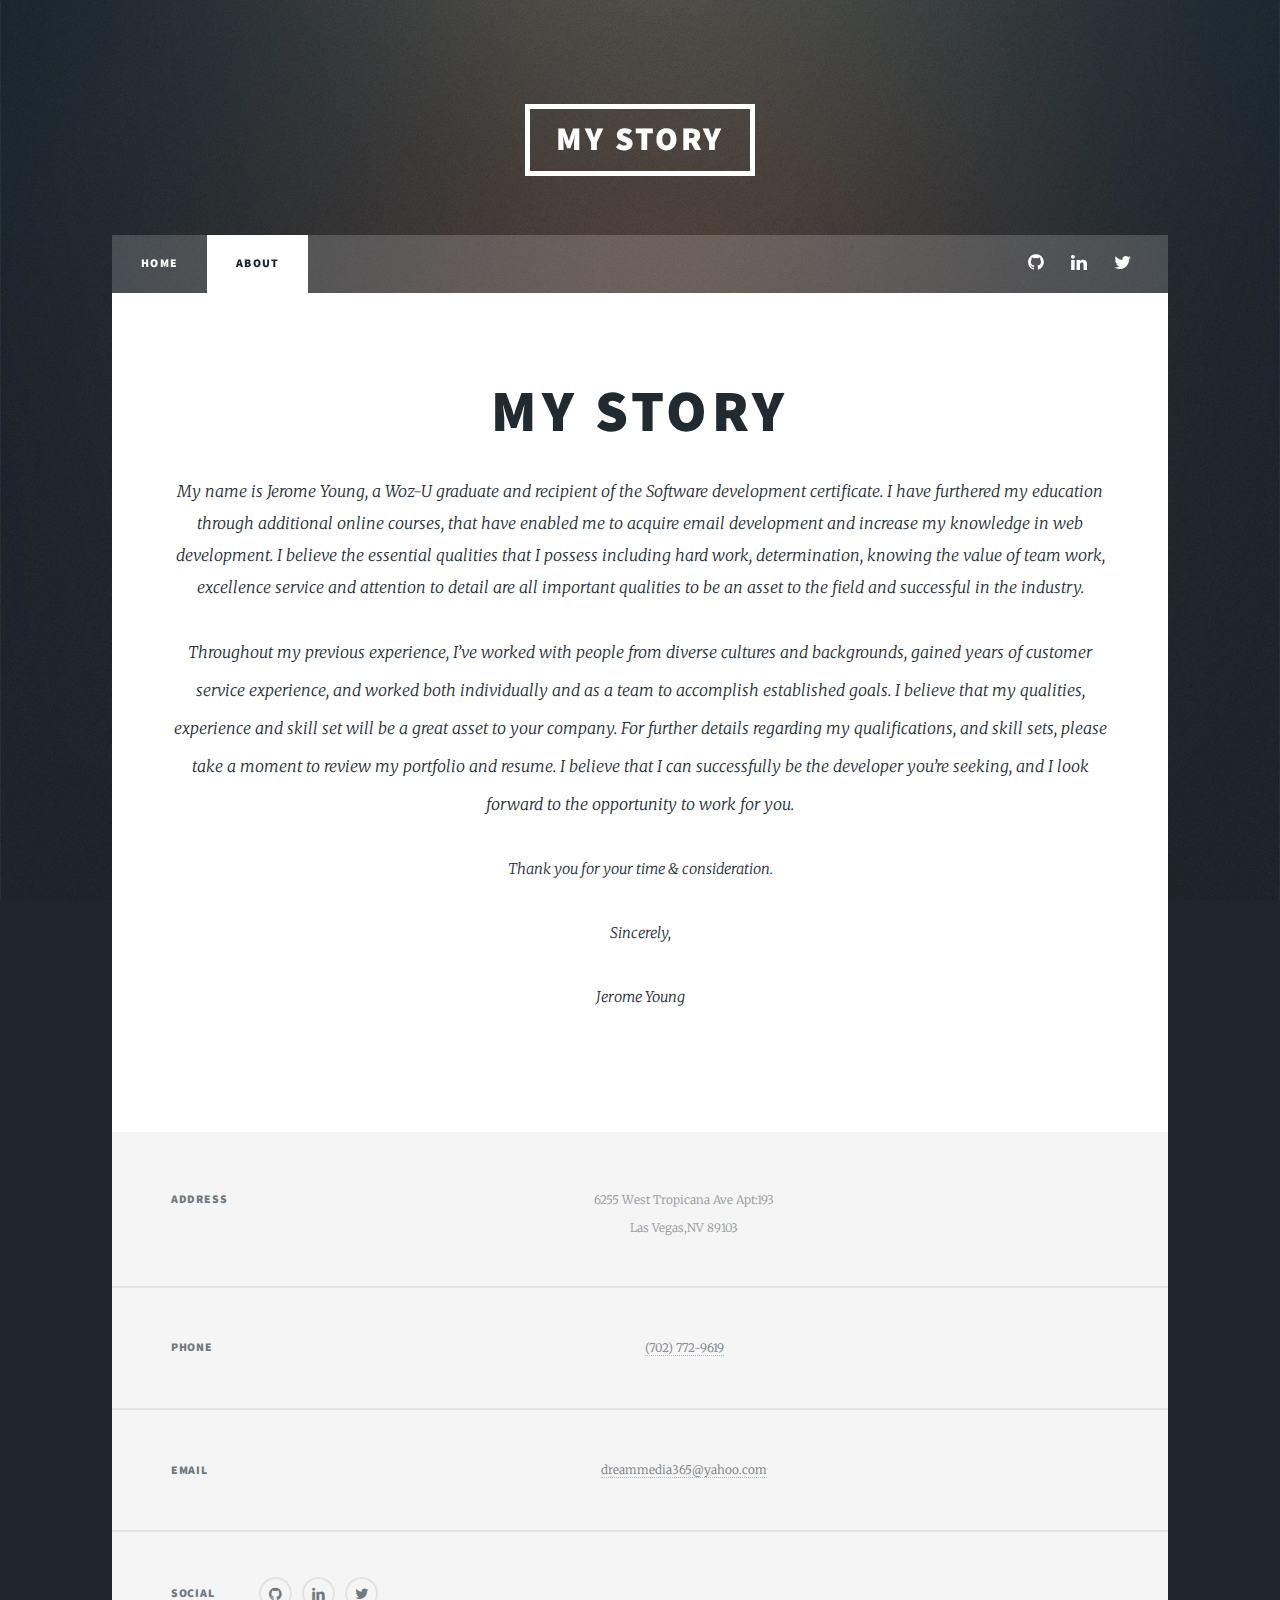
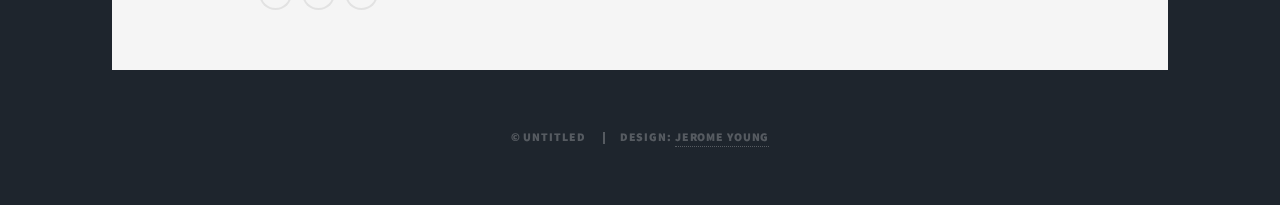
<file: generic.html>
<!DOCTYPE html>
<!--
	Massively by HTML5 UP
	html5up.net | @ajlkn
	Free for personal and commercial use under the CCA 3.0 license (html5up.net/license)
-->
<html>
  <head>
    <title>Generic Page - Massively by HTML5 UP</title>
    <meta charset="utf-8" />
    <meta
      name="viewport"
      content="width=device-width, initial-scale=1, user-scalable=no"
    />
    <link rel="stylesheet" href="assets/css/main.css" />
    <noscript><link rel="stylesheet" href="assets/css/noscript.css"/></noscript>
  </head>
  <body class="is-preload">
    <!-- Wrapper -->
    <div id="wrapper">
      <!-- Header -->
      <header id="header">
        <a href="index.html" class="logo">My Story</a>
      </header>

      <!-- Nav -->
      <nav id="nav">
        <ul class="links">
          <li><a href="index.html">Home</a></li>
          <li class="active"><a href="generic.html">About</a></li>
        </ul>
        <ul class="icons">
          <li>
            <a href="https://github.com/jerome310" class="icon fa-github"
              ><span class="label">GitHub</span></a
            >
          </li>
          <li>
            <a
              href="https://www.linkedin.com/in/jerome-young-380755171/"
              class="icon fa-linkedin"
              ><span class="label">linkedin</span></a
            >
          </li>
          <li>
            <a
              href="https://twitter.com/JeromeY92322708"
              class="icon fa-twitter"
              ><span class="label">twitter</span></a
            >
          </li>
        </ul>
      </nav>

      <!-- Main -->
      <div id="main">
        <!-- Post -->
        <section class="post">
          <header class="major">
            <h1>
				My Story 
            </h1>
           
          <p style="font-size:16px;">
            My name is Jerome Young, a Woz-U graduate and recipient of the Software development certificate. 
            I have furthered my education through additional online courses, that have enabled me to acquire email 
            development and increase my knowledge in web development. I believe the essential qualities that I possess 
            including hard work, determination, knowing the value of team work, excellence service and attention to
            detail are all important qualities to be an asset to the field and successful in the industry.
          </p>
          <p style="font-size:16px;">
             
             Throughout my previous experience, I’ve worked with people from diverse cultures
             and backgrounds, gained years of customer service experience, and worked both individually 
             and as a team to accomplish established goals. I believe that my qualities, experience and 
             skill set will be a great asset to your company. For further details regarding my qualifications,  
             and skill sets, please take a moment to review my portfolio and resume. I believe that I can successfully 
             be the developer you’re seeking, and I look forward to the opportunity to 
             work for you.
          </p>
          <p>
            Thank you for your time & consideration.
          </p>
          <p>
            Sincerely,
          </p>
          <p>
            Jerome Young
          </p>
        </section>
      </div>

      <!-- Footer -->
      <footer id="footer">
        <section class="split contact">
            <section class="alt">
				<h3>Address</h3>
				<p>
				  6255 West Tropicana Ave Apt:193<br />
				  Las Vegas,NV 89103
				</p>
			  </section>
			  <section>
				<h3>Phone</h3>
				<p><a href="#">(702) 772-9619</a></p>
			  </section>
			  <section>
				<h3>Email</h3>
				<p><a href="https://mail.yahoo.com/d/compose/6160699991">dreammedia365@yahoo.com</a></p>
			  </section>
          <section>
            <h3>Social</h3>
            <ul class="icons alt">
				<li>
					<a href="https://github.com/jerome310" class="icon fa-github"
					  ><span class="label">GitHub</span></a
					>
				  </li>
				  <li>
					<a
					  href="https://www.linkedin.com/in/jerome-young-380755171/"
					  class="icon fa-linkedin"
					  ><span class="label">linkedin</span></a
					>
				  </li>
				  <li>
					<a
					  href="https://twitter.com/JeromeY92322708"
					  class="icon fa-twitter"
					  ><span class="label">twitter</span></a
					>
				  </li>
            </ul>
          </section>
        </section>
      </footer>

      <!-- Copyright -->
      <div id="copyright">
        <ul>
          <li>&copy; Untitled</li>
          <li>Design: <a href="https://html5up.net">Jerome Young</a></li>
        </ul>
      </div>
    </div>

    <!-- Scripts -->
    <script src="assets/js/jquery.min.js"></script>
    <script src="assets/js/jquery.scrollex.min.js"></script>
    <script src="assets/js/jquery.scrolly.min.js"></script>
    <script src="assets/js/browser.min.js"></script>
    <script src="assets/js/breakpoints.min.js"></script>
    <script src="assets/js/util.js"></script>
    <script src="assets/js/main.js"></script>
  </body>
</html>
</file>
<file: assets/css/main.css>
@import url(font-awesome.min.css);
@import url("https://fonts.googleapis.com/css?family=Merriweather:300,700,300italic,700italic|Source+Sans+Pro:900");

/*
	Massively by HTML5 UP
	html5up.net | @ajlkn
	Free for personal and commercial use under the CCA 3.0 license (html5up.net/license)
*/

html, body, div, span, applet, object,
iframe, h1, h2, h3, h4, h5, h6, p, blockquote,
pre, a, abbr, acronym, address, big, cite,
code, del, dfn, em, img, ins, kbd, q, s, samp,
small, strike, strong, sub, sup, tt, var, b,
u, i, center, dl, dt, dd, ol, ul, li, fieldset,
form, label, legend, table, caption, tbody,
tfoot, thead, tr, th, td, article, aside,
canvas, details, embed, figure, figcaption,
footer, header, hgroup, menu, nav, output, ruby,
section, summary, time, mark, audio, video {
	margin: 0;
	padding: 0;
	border: 0;
	font-size: 100%;
	font: inherit;
	vertical-align: baseline;}

article, aside, details, figcaption, figure,
footer, header, hgroup, menu, nav, section {
	display: block;}

body {
	line-height: 1;
}

ol, ul {
	list-style: none;
}

blockquote, q {
	quotes: none;
}

	blockquote:before, blockquote:after, q:before, q:after {
		content: '';
		content: none;
	}

table {
	border-collapse: collapse;
	border-spacing: 0;
}

body {
	-webkit-text-size-adjust: none;
}

mark {
	background-color: transparent;
	color: inherit;
}

input::-moz-focus-inner {
	border: 0;
	padding: 0;
}

input, select, textarea {
	-moz-appearance: none;
	-webkit-appearance: none;
	-ms-appearance: none;
	appearance: none;
}

/* Basic */

	@-ms-viewport {
		width: device-width;
	}

	body {
		-ms-overflow-style: scrollbar;
	}

	@media screen and (max-width: 480px) {

		html, body {
			min-width: 320px;
		}

	}

	html {
		box-sizing: border-box;
	}

	*, *:before, *:after {
		box-sizing: inherit;
	}

	body {
		background-color: #1e252d;
	}

		body.is-preload *, body.is-preload *:before, body.is-preload *:after {
			-moz-animation: none !important;
			-webkit-animation: none !important;
			-ms-animation: none !important;
			animation: none !important;
			-moz-transition: none !important;
			-webkit-transition: none !important;
			-ms-transition: none !important;
			transition: none !important;
		}

/* Type */

	html {
		font-size: 16pt;
	}

		@media screen and (max-width: 1680px) {

			html {
				font-size: 12pt;
			}
		}

		@media screen and (max-width: 1280px) {

			html {
				font-size: 11pt;
			}
		}

		@media screen and (max-width: 360px) {

			html {
				font-size: 10pt;
			}
		}

	body {
		color: #212931;
	}

	body, input, select, textarea {
		font-family: "Merriweather", Georgia, serif;
		font-weight: 300;
		font-size: 1rem;
		line-height: 2.375;
	}

	a {
		-moz-transition: color 0.2s ease-in-out, background-color 0.2s ease-in-out, border-color 0.2s ease-in-out, box-shadow 0.2s ease-in-out;
		-webkit-transition: color 0.2s ease-in-out, background-color 0.2s ease-in-out, border-color 0.2s ease-in-out, box-shadow 0.2s ease-in-out;
		-ms-transition: color 0.2s ease-in-out, background-color 0.2s ease-in-out, border-color 0.2s ease-in-out, box-shadow 0.2s ease-in-out;
		transition: color 0.2s ease-in-out, background-color 0.2s ease-in-out, border-color 0.2s ease-in-out, box-shadow 0.2s ease-in-out;
		border-bottom: dotted 1px;
		text-decoration: none;
	}

		a:hover {
			border-bottom-color: transparent;
		}

	strong, b {
		font-weight: 600;
	}

	em, i {
		font-style: italic;
	}

	p {
		text-align: justify;
		margin: 0 0 2rem 0;
		text-align:center;
	}

	h1, h2, h3, h4, h5, h6 {
		font-family: "Source Sans Pro", Helvetica, sans-serif;
		font-weight: 900;
		line-height: 1.5;
		letter-spacing: 0.075em;
		text-transform: uppercase;
		margin: 0 0 1rem 0;
	}

		h1 a, h2 a, h3 a, h4 a, h5 a, h6 a {
			border-bottom: 0;
			color: inherit;
			text-decoration: none;
		}

	h1 {
		font-size: 4rem;
		line-height: 1.1;
		margin: 0 0 2rem 0;
	}

	h2 {
		font-size: 1.75rem;
		line-height: 1.3;
		margin: 0 0 1.5rem 0;
	}

	h3 {
		font-size: 1.25rem;
		margin: 0 0 1.5rem 0;
	}

	h4 {
		font-size: 1rem;
	}

	h5 {
		font-size: 0.9rem;
	}

	h6 {
		font-size: 0.8rem;
	}

	sub {
		font-size: 0.8rem;
		position: relative;
		top: 0.5rem;
	}

	sup {
		font-size: 0.8rem;
		position: relative;
		top: -0.5rem;
	}

	blockquote {
		border-left: solid 4px;
		font-style: italic;
		margin: 0 0 2rem 0;
		padding: 0.5rem 0 0.5rem 2rem;
	}

	code {
		border: solid 2px;
		font-family: "Courier New", monospace;
		font-size: 0.9rem;
		margin: 0 0.25rem;
		padding: 0.25rem 0.65rem;
	}

	pre {
		-webkit-overflow-scrolling: touch;
		font-family: "Courier New", monospace;
		font-size: 0.9rem;
		margin: 0 0 2rem 0;
	}

		pre code {
			display: block;
			line-height: 1.75;
			padding: 1rem 1.5rem;
			overflow-x: auto;
		}

	hr {
		border: 0;
		border-bottom: solid 2px;
		margin: 3rem 0;
	}

		hr.major {
			margin: 5rem 0;
		}

	.align-left {
		text-align: left;
	}

	.align-center {
		text-align: center;
	}

	.align-right {
		text-align: right;
	}

	input, select, textarea {
		color: #212931;
	}

	a {
		color: #212931;
		border-bottom-color: rgba(33, 41, 49, 0.5);
	}

		a:hover {
			border-bottom-color: transparent;
			color: #18bfef !important;
		}

	strong, b {
		color: #212931;
	}

	h1, h2, h3, h4, h5, h6 {
		color: #212931;
	}

	blockquote {
		border-left-color: #eeeeee;
	}

	code {
		background: rgba(220, 220, 220, 0.25);
		border-color: #eeeeee;
	}

	hr {
		border-bottom-color: #eeeeee;
	}

/* Row */

	.row {
		display: flex;
		flex-wrap: wrap;
		box-sizing: border-box;
		align-items: stretch;
	}

		.row > * {
			box-sizing: border-box;
		}

		.row.gtr-uniform > * > :last-child {
			margin-bottom: 0;
		}

		.row.aln-left {
			justify-content: flex-start;
		}

		.row.aln-center {
			justify-content: center;
		}

		.row.aln-right {
			justify-content: flex-end;
		}

		.row.aln-top {
			align-items: flex-start;
		}

		.row.aln-middle {
			align-items: center;
		}

		.row.aln-bottom {
			align-items: flex-end;
		}

		.row > .imp {
			order: -1;
		}

		.row > .col-1 {
			width: 8.3333333333%;
		}

		.row > .off-1 {
			margin-left: 8.3333333333%;
		}

		.row > .col-2 {
			width: 16.6666666667%;
		}

		.row > .off-2 {
			margin-left: 16.6666666667%;
		}

		.row > .col-3 {
			width: 25%;
		}

		.row > .off-3 {
			margin-left: 25%;
		}

		.row > .col-4 {
			width: 33.3333333333%;
		}

		.row > .off-4 {
			margin-left: 33.3333333333%;
		}

		.row > .col-5 {
			width: 41.6666666667%;
		}

		.row > .off-5 {
			margin-left: 41.6666666667%;
		}

		.row > .col-6 {
			width: 50%;
		}

		.row > .off-6 {
			margin-left: 50%;
		}

		.row > .col-7 {
			width: 58.3333333333%;
		}

		.row > .off-7 {
			margin-left: 58.3333333333%;
		}

		.row > .col-8 {
			width: 66.6666666667%;
		}

		.row > .off-8 {
			margin-left: 66.6666666667%;
		}

		.row > .col-9 {
			width: 75%;
		}

		.row > .off-9 {
			margin-left: 75%;
		}

		.row > .col-10 {
			width: 83.3333333333%;
		}

		.row > .off-10 {
			margin-left: 83.3333333333%;
		}

		.row > .col-11 {
			width: 91.6666666667%;
		}

		.row > .off-11 {
			margin-left: 91.6666666667%;
		}

		.row > .col-12 {
			width: 100%;
		}

		.row > .off-12 {
			margin-left: 100%;
		}

		.row.gtr-0 {
			margin-top: 0;
			margin-left: 0rem;
		}

			.row.gtr-0 > * {
				padding: 0 0 0 0rem;
			}

			.row.gtr-0.gtr-uniform {
				margin-top: 0rem;
			}

				.row.gtr-0.gtr-uniform > * {
					padding-top: 0rem;
				}

		.row.gtr-25 {
			margin-top: 0;
			margin-left: -0.375rem;
		}

			.row.gtr-25 > * {
				padding: 0 0 0 0.375rem;
			}

			.row.gtr-25.gtr-uniform {
				margin-top: -0.375rem;
			}

				.row.gtr-25.gtr-uniform > * {
					padding-top: 0.375rem;
				}

		.row.gtr-50 {
			margin-top: 0;
			margin-left: -0.75rem;
		}

			.row.gtr-50 > * {
				padding: 0 0 0 0.75rem;
			}

			.row.gtr-50.gtr-uniform {
				margin-top: -0.75rem;
			}

				.row.gtr-50.gtr-uniform > * {
					padding-top: 0.75rem;
				}

		.row {
			margin-top: 0;
			margin-left: -1.5rem;
		}

			.row > * {
				padding: 0 0 0 1.5rem;
			}

			.row.gtr-uniform {
				margin-top: -1.5rem;
			}

				.row.gtr-uniform > * {
					padding-top: 1.5rem;
				}

		.row.gtr-150 {
			margin-top: 0;
			margin-left: -2.25rem;
		}

			.row.gtr-150 > * {
				padding: 0 0 0 2.25rem;
			}

			.row.gtr-150.gtr-uniform {
				margin-top: -2.25rem;
			}

				.row.gtr-150.gtr-uniform > * {
					padding-top: 2.25rem;
				}

		.row.gtr-200 {
			margin-top: 0;
			margin-left: -3rem;
		}

			.row.gtr-200 > * {
				padding: 0 0 0 3rem;
			}

			.row.gtr-200.gtr-uniform {
				margin-top: -3rem;
			}

				.row.gtr-200.gtr-uniform > * {
					padding-top: 3rem;
				}

		@media screen and (max-width: 1680px) {

			.row {
				display: flex;
				flex-wrap: wrap;
				box-sizing: border-box;
				align-items: stretch;
			}

				.row > * {
					box-sizing: border-box;
				}

				.row.gtr-uniform > * > :last-child {
					margin-bottom: 0;
				}

				.row.aln-left {
					justify-content: flex-start;
				}

				.row.aln-center {
					justify-content: center;
				}

				.row.aln-right {
					justify-content: flex-end;
				}

				.row.aln-top {
					align-items: flex-start;
				}

				.row.aln-middle {
					align-items: center;
				}

				.row.aln-bottom {
					align-items: flex-end;
				}

				.row > .imp-xlarge {
					order: -1;
				}

				.row > .col-1-xlarge {
					width: 8.3333333333%;
				}

				.row > .off-1-xlarge {
					margin-left: 8.3333333333%;
				}

				.row > .col-2-xlarge {
					width: 16.6666666667%;
				}

				.row > .off-2-xlarge {
					margin-left: 16.6666666667%;
				}

				.row > .col-3-xlarge {
					width: 25%;
				}

				.row > .off-3-xlarge {
					margin-left: 25%;
				}

				.row > .col-4-xlarge {
					width: 33.3333333333%;
				}

				.row > .off-4-xlarge {
					margin-left: 33.3333333333%;
				}

				.row > .col-5-xlarge {
					width: 41.6666666667%;
				}

				.row > .off-5-xlarge {
					margin-left: 41.6666666667%;
				}

				.row > .col-6-xlarge {
					width: 50%;
				}

				.row > .off-6-xlarge {
					margin-left: 50%;
				}

				.row > .col-7-xlarge {
					width: 58.3333333333%;
				}

				.row > .off-7-xlarge {
					margin-left: 58.3333333333%;
				}

				.row > .col-8-xlarge {
					width: 66.6666666667%;
				}

				.row > .off-8-xlarge {
					margin-left: 66.6666666667%;
				}

				.row > .col-9-xlarge {
					width: 75%;
				}

				.row > .off-9-xlarge {
					margin-left: 75%;
				}

				.row > .col-10-xlarge {
					width: 83.3333333333%;
				}

				.row > .off-10-xlarge {
					margin-left: 83.3333333333%;
				}

				.row > .col-11-xlarge {
					width: 91.6666666667%;
				}

				.row > .off-11-xlarge {
					margin-left: 91.6666666667%;
				}

				.row > .col-12-xlarge {
					width: 100%;
				}

				.row > .off-12-xlarge {
					margin-left: 100%;
				}

				.row.gtr-0 {
					margin-top: 0;
					margin-left: 0rem;
				}

					.row.gtr-0 > * {
						padding: 0 0 0 0rem;
					}

					.row.gtr-0.gtr-uniform {
						margin-top: 0rem;
					}

						.row.gtr-0.gtr-uniform > * {
							padding-top: 0rem;
						}

				.row.gtr-25 {
					margin-top: 0;
					margin-left: -0.375rem;
				}

					.row.gtr-25 > * {
						padding: 0 0 0 0.375rem;
					}

					.row.gtr-25.gtr-uniform {
						margin-top: -0.375rem;
					}

						.row.gtr-25.gtr-uniform > * {
							padding-top: 0.375rem;
						}

				.row.gtr-50 {
					margin-top: 0;
					margin-left: -0.75rem;
				}

					.row.gtr-50 > * {
						padding: 0 0 0 0.75rem;
					}

					.row.gtr-50.gtr-uniform {
						margin-top: -0.75rem;
					}

						.row.gtr-50.gtr-uniform > * {
							padding-top: 0.75rem;
						}

				.row {
					margin-top: 0;
					margin-left: -1.5rem;
				}

					.row > * {
						padding: 0 0 0 1.5rem;
					}

					.row.gtr-uniform {
						margin-top: -1.5rem;
					}

						.row.gtr-uniform > * {
							padding-top: 1.5rem;
						}

				.row.gtr-150 {
					margin-top: 0;
					margin-left: -2.25rem;
				}

					.row.gtr-150 > * {
						padding: 0 0 0 2.25rem;
					}

					.row.gtr-150.gtr-uniform {
						margin-top: -2.25rem;
					}

						.row.gtr-150.gtr-uniform > * {
							padding-top: 2.25rem;
						}

				.row.gtr-200 {
					margin-top: 0;
					margin-left: -3rem;
				}

					.row.gtr-200 > * {
						padding: 0 0 0 3rem;
					}

					.row.gtr-200.gtr-uniform {
						margin-top: -3rem;
					}

						.row.gtr-200.gtr-uniform > * {
							padding-top: 3rem;
						}

		}

		@media screen and (max-width: 1280px) {

			.row {
				display: flex;
				flex-wrap: wrap;
				box-sizing: border-box;
				align-items: stretch;
			}

				.row > * {
					box-sizing: border-box;
				}

				.row.gtr-uniform > * > :last-child {
					margin-bottom: 0;
				}

				.row.aln-left {
					justify-content: flex-start;
				}

				.row.aln-center {
					justify-content: center;
				}

				.row.aln-right {
					justify-content: flex-end;
				}

				.row.aln-top {
					align-items: flex-start;
				}

				.row.aln-middle {
					align-items: center;
				}

				.row.aln-bottom {
					align-items: flex-end;
				}

				.row > .imp-large {
					order: -1;
				}

				.row > .col-1-large {
					width: 8.3333333333%;
				}

				.row > .off-1-large {
					margin-left: 8.3333333333%;
				}

				.row > .col-2-large {
					width: 16.6666666667%;
				}

				.row > .off-2-large {
					margin-left: 16.6666666667%;
				}

				.row > .col-3-large {
					width: 25%;
				}

				.row > .off-3-large {
					margin-left: 25%;
				}

				.row > .col-4-large {
					width: 33.3333333333%;
				}

				.row > .off-4-large {
					margin-left: 33.3333333333%;
				}

				.row > .col-5-large {
					width: 41.6666666667%;
				}

				.row > .off-5-large {
					margin-left: 41.6666666667%;
				}

				.row > .col-6-large {
					width: 50%;
				}

				.row > .off-6-large {
					margin-left: 50%;
				}

				.row > .col-7-large {
					width: 58.3333333333%;
				}

				.row > .off-7-large {
					margin-left: 58.3333333333%;
				}

				.row > .col-8-large {
					width: 66.6666666667%;
				}

				.row > .off-8-large {
					margin-left: 66.6666666667%;
				}

				.row > .col-9-large {
					width: 75%;
				}

				.row > .off-9-large {
					margin-left: 75%;
				}

				.row > .col-10-large {
					width: 83.3333333333%;
				}

				.row > .off-10-large {
					margin-left: 83.3333333333%;
				}

				.row > .col-11-large {
					width: 91.6666666667%;
				}

				.row > .off-11-large {
					margin-left: 91.6666666667%;
				}

				.row > .col-12-large {
					width: 100%;
				}

				.row > .off-12-large {
					margin-left: 100%;
				}

				.row.gtr-0 {
					margin-top: 0;
					margin-left: 0rem;
				}

					.row.gtr-0 > * {
						padding: 0 0 0 0rem;
					}

					.row.gtr-0.gtr-uniform {
						margin-top: 0rem;
					}

						.row.gtr-0.gtr-uniform > * {
							padding-top: 0rem;
						}

				.row.gtr-25 {
					margin-top: 0;
					margin-left: -0.375rem;
				}

					.row.gtr-25 > * {
						padding: 0 0 0 0.375rem;
					}

					.row.gtr-25.gtr-uniform {
						margin-top: -0.375rem;
					}

						.row.gtr-25.gtr-uniform > * {
							padding-top: 0.375rem;
						}

				.row.gtr-50 {
					margin-top: 0;
					margin-left: -0.75rem;
				}

					.row.gtr-50 > * {
						padding: 0 0 0 0.75rem;
					}

					.row.gtr-50.gtr-uniform {
						margin-top: -0.75rem;
					}

						.row.gtr-50.gtr-uniform > * {
							padding-top: 0.75rem;
						}

				.row {
					margin-top: 0;
					margin-left: -1.5rem;
				}

					.row > * {
						padding: 0 0 0 1.5rem;
					}

					.row.gtr-uniform {
						margin-top: -1.5rem;
					}

						.row.gtr-uniform > * {
							padding-top: 1.5rem;
						}

				.row.gtr-150 {
					margin-top: 0;
					margin-left: -2.25rem;
				}

					.row.gtr-150 > * {
						padding: 0 0 0 2.25rem;
					}

					.row.gtr-150.gtr-uniform {
						margin-top: -2.25rem;
					}

						.row.gtr-150.gtr-uniform > * {
							padding-top: 2.25rem;
						}

				.row.gtr-200 {
					margin-top: 0;
					margin-left: -3rem;
				}

					.row.gtr-200 > * {
						padding: 0 0 0 3rem;
					}

					.row.gtr-200.gtr-uniform {
						margin-top: -3rem;
					}

						.row.gtr-200.gtr-uniform > * {
							padding-top: 3rem;
						}

		}

		@media screen and (max-width: 980px) {

			.row {
				display: flex;
				flex-wrap: wrap;
				box-sizing: border-box;
				align-items: stretch;
			}

				.row > * {
					box-sizing: border-box;
				}

				.row.gtr-uniform > * > :last-child {
					margin-bottom: 0;
				}

				.row.aln-left {
					justify-content: flex-start;
				}

				.row.aln-center {
					justify-content: center;
				}

				.row.aln-right {
					justify-content: flex-end;
				}

				.row.aln-top {
					align-items: flex-start;
				}

				.row.aln-middle {
					align-items: center;
				}

				.row.aln-bottom {
					align-items: flex-end;
				}

				.row > .imp-medium {
					order: -1;
				}

				.row > .col-1-medium {
					width: 8.3333333333%;
				}

				.row > .off-1-medium {
					margin-left: 8.3333333333%;
				}

				.row > .col-2-medium {
					width: 16.6666666667%;
				}

				.row > .off-2-medium {
					margin-left: 16.6666666667%;
				}

				.row > .col-3-medium {
					width: 25%;
				}

				.row > .off-3-medium {
					margin-left: 25%;
				}

				.row > .col-4-medium {
					width: 33.3333333333%;
				}

				.row > .off-4-medium {
					margin-left: 33.3333333333%;
				}

				.row > .col-5-medium {
					width: 41.6666666667%;
				}

				.row > .off-5-medium {
					margin-left: 41.6666666667%;
				}

				.row > .col-6-medium {
					width: 50%;
				}

				.row > .off-6-medium {
					margin-left: 50%;
				}

				.row > .col-7-medium {
					width: 58.3333333333%;
				}

				.row > .off-7-medium {
					margin-left: 58.3333333333%;
				}

				.row > .col-8-medium {
					width: 66.6666666667%;
				}

				.row > .off-8-medium {
					margin-left: 66.6666666667%;
				}

				.row > .col-9-medium {
					width: 75%;
				}

				.row > .off-9-medium {
					margin-left: 75%;
				}

				.row > .col-10-medium {
					width: 83.3333333333%;
				}

				.row > .off-10-medium {
					margin-left: 83.3333333333%;
				}

				.row > .col-11-medium {
					width: 91.6666666667%;
				}

				.row > .off-11-medium {
					margin-left: 91.6666666667%;
				}

				.row > .col-12-medium {
					width: 100%;
				}

				.row > .off-12-medium {
					margin-left: 100%;
				}

				.row.gtr-0 {
					margin-top: 0;
					margin-left: 0rem;
				}

					.row.gtr-0 > * {
						padding: 0 0 0 0rem;
					}

					.row.gtr-0.gtr-uniform {
						margin-top: 0rem;
					}

						.row.gtr-0.gtr-uniform > * {
							padding-top: 0rem;
						}

				.row.gtr-25 {
					margin-top: 0;
					margin-left: -0.375rem;
				}

					.row.gtr-25 > * {
						padding: 0 0 0 0.375rem;
					}

					.row.gtr-25.gtr-uniform {
						margin-top: -0.375rem;
					}

						.row.gtr-25.gtr-uniform > * {
							padding-top: 0.375rem;
						}

				.row.gtr-50 {
					margin-top: 0;
					margin-left: -0.75rem;
				}

					.row.gtr-50 > * {
						padding: 0 0 0 0.75rem;
					}

					.row.gtr-50.gtr-uniform {
						margin-top: -0.75rem;
					}

						.row.gtr-50.gtr-uniform > * {
							padding-top: 0.75rem;
						}

				.row {
					margin-top: 0;
					margin-left: -1.5rem;
				}

					.row > * {
						padding: 0 0 0 1.5rem;
					}

					.row.gtr-uniform {
						margin-top: -1.5rem;
					}

						.row.gtr-uniform > * {
							padding-top: 1.5rem;
						}

				.row.gtr-150 {
					margin-top: 0;
					margin-left: -2.25rem;
				}

					.row.gtr-150 > * {
						padding: 0 0 0 2.25rem;
					}

					.row.gtr-150.gtr-uniform {
						margin-top: -2.25rem;
					}

						.row.gtr-150.gtr-uniform > * {
							padding-top: 2.25rem;
						}

				.row.gtr-200 {
					margin-top: 0;
					margin-left: -3rem;
				}

					.row.gtr-200 > * {
						padding: 0 0 0 3rem;
					}

					.row.gtr-200.gtr-uniform {
						margin-top: -3rem;
					}

						.row.gtr-200.gtr-uniform > * {
							padding-top: 3rem;
						}

		}

		@media screen and (max-width: 736px) {

			.row {
				display: flex;
				flex-wrap: wrap;
				box-sizing: border-box;
				align-items: stretch;
			}

				.row > * {
					box-sizing: border-box;
				}

				.row.gtr-uniform > * > :last-child {
					margin-bottom: 0;
				}

				.row.aln-left {
					justify-content: flex-start;
				}

				.row.aln-center {
					justify-content: center;
				}

				.row.aln-right {
					justify-content: flex-end;
				}

				.row.aln-top {
					align-items: flex-start;
				}

				.row.aln-middle {
					align-items: center;
				}

				.row.aln-bottom {
					align-items: flex-end;
				}

				.row > .imp-small {
					order: -1;
				}

				.row > .col-1-small {
					width: 8.3333333333%;
				}

				.row > .off-1-small {
					margin-left: 8.3333333333%;
				}

				.row > .col-2-small {
					width: 16.6666666667%;
				}

				.row > .off-2-small {
					margin-left: 16.6666666667%;
				}

				.row > .col-3-small {
					width: 25%;
				}

				.row > .off-3-small {
					margin-left: 25%;
				}

				.row > .col-4-small {
					width: 33.3333333333%;
				}

				.row > .off-4-small {
					margin-left: 33.3333333333%;
				}

				.row > .col-5-small {
					width: 41.6666666667%;
				}

				.row > .off-5-small {
					margin-left: 41.6666666667%;
				}

				.row > .col-6-small {
					width: 50%;
				}

				.row > .off-6-small {
					margin-left: 50%;
				}

				.row > .col-7-small {
					width: 58.3333333333%;
				}

				.row > .off-7-small {
					margin-left: 58.3333333333%;
				}

				.row > .col-8-small {
					width: 66.6666666667%;
				}

				.row > .off-8-small {
					margin-left: 66.6666666667%;
				}

				.row > .col-9-small {
					width: 75%;
				}

				.row > .off-9-small {
					margin-left: 75%;
				}

				.row > .col-10-small {
					width: 83.3333333333%;
				}

				.row > .off-10-small {
					margin-left: 83.3333333333%;
				}

				.row > .col-11-small {
					width: 91.6666666667%;
				}

				.row > .off-11-small {
					margin-left: 91.6666666667%;
				}

				.row > .col-12-small {
					width: 100%;
				}

				.row > .off-12-small {
					margin-left: 100%;
				}

				.row.gtr-0 {
					margin-top: 0;
					margin-left: 0rem;
				}

					.row.gtr-0 > * {
						padding: 0 0 0 0rem;
					}

					.row.gtr-0.gtr-uniform {
						margin-top: 0rem;
					}

						.row.gtr-0.gtr-uniform > * {
							padding-top: 0rem;
						}

				.row.gtr-25 {
					margin-top: 0;
					margin-left: -0.375rem;
				}

					.row.gtr-25 > * {
						padding: 0 0 0 0.375rem;
					}

					.row.gtr-25.gtr-uniform {
						margin-top: -0.375rem;
					}

						.row.gtr-25.gtr-uniform > * {
							padding-top: 0.375rem;
						}

				.row.gtr-50 {
					margin-top: 0;
					margin-left: -0.75rem;
				}

					.row.gtr-50 > * {
						padding: 0 0 0 0.75rem;
					}

					.row.gtr-50.gtr-uniform {
						margin-top: -0.75rem;
					}

						.row.gtr-50.gtr-uniform > * {
							padding-top: 0.75rem;
						}

				.row {
					margin-top: 0;
					margin-left: -1.5rem;
				}

					.row > * {
						padding: 0 0 0 1.5rem;
					}

					.row.gtr-uniform {
						margin-top: -1.5rem;
					}

						.row.gtr-uniform > * {
							padding-top: 1.5rem;
						}

				.row.gtr-150 {
					margin-top: 0;
					margin-left: -2.25rem;
				}

					.row.gtr-150 > * {
						padding: 0 0 0 2.25rem;
					}

					.row.gtr-150.gtr-uniform {
						margin-top: -2.25rem;
					}

						.row.gtr-150.gtr-uniform > * {
							padding-top: 2.25rem;
						}

				.row.gtr-200 {
					margin-top: 0;
					margin-left: -3rem;
				}

					.row.gtr-200 > * {
						padding: 0 0 0 3rem;
					}

					.row.gtr-200.gtr-uniform {
						margin-top: -3rem;
					}

						.row.gtr-200.gtr-uniform > * {
							padding-top: 3rem;
						}

		}

		@media screen and (max-width: 480px) {

			.row {
				display: flex;
				flex-wrap: wrap;
				box-sizing: border-box;
				align-items: stretch;
			}

				.row > * {
					box-sizing: border-box;
				}

				.row.gtr-uniform > * > :last-child {
					margin-bottom: 0;
				}

				.row.aln-left {
					justify-content: flex-start;
				}

				.row.aln-center {
					justify-content: center;
				}

				.row.aln-right {
					justify-content: flex-end;
				}

				.row.aln-top {
					align-items: flex-start;
				}

				.row.aln-middle {
					align-items: center;
				}

				.row.aln-bottom {
					align-items: flex-end;
				}

				.row > .imp-xsmall {
					order: -1;
				}

				.row > .col-1-xsmall {
					width: 8.3333333333%;
				}

				.row > .off-1-xsmall {
					margin-left: 8.3333333333%;
				}

				.row > .col-2-xsmall {
					width: 16.6666666667%;
				}

				.row > .off-2-xsmall {
					margin-left: 16.6666666667%;
				}

				.row > .col-3-xsmall {
					width: 25%;
				}

				.row > .off-3-xsmall {
					margin-left: 25%;
				}

				.row > .col-4-xsmall {
					width: 33.3333333333%;
				}

				.row > .off-4-xsmall {
					margin-left: 33.3333333333%;
				}

				.row > .col-5-xsmall {
					width: 41.6666666667%;
				}

				.row > .off-5-xsmall {
					margin-left: 41.6666666667%;
				}

				.row > .col-6-xsmall {
					width: 50%;
				}

				.row > .off-6-xsmall {
					margin-left: 50%;
				}

				.row > .col-7-xsmall {
					width: 58.3333333333%;
				}

				.row > .off-7-xsmall {
					margin-left: 58.3333333333%;
				}

				.row > .col-8-xsmall {
					width: 66.6666666667%;
				}

				.row > .off-8-xsmall {
					margin-left: 66.6666666667%;
				}

				.row > .col-9-xsmall {
					width: 75%;
				}

				.row > .off-9-xsmall {
					margin-left: 75%;
				}

				.row > .col-10-xsmall {
					width: 83.3333333333%;
				}

				.row > .off-10-xsmall {
					margin-left: 83.3333333333%;
				}

				.row > .col-11-xsmall {
					width: 91.6666666667%;
				}

				.row > .off-11-xsmall {
					margin-left: 91.6666666667%;
				}

				.row > .col-12-xsmall {
					width: 100%;
				}

				.row > .off-12-xsmall {
					margin-left: 100%;
				}

				.row.gtr-0 {
					margin-top: 0;
					margin-left: 0rem;
				}

					.row.gtr-0 > * {
						padding: 0 0 0 0rem;
					}

					.row.gtr-0.gtr-uniform {
						margin-top: 0rem;
					}

						.row.gtr-0.gtr-uniform > * {
							padding-top: 0rem;
						}

				.row.gtr-25 {
					margin-top: 0;
					margin-left: -0.375rem;
				}

					.row.gtr-25 > * {
						padding: 0 0 0 0.375rem;
					}

					.row.gtr-25.gtr-uniform {
						margin-top: -0.375rem;
					}

						.row.gtr-25.gtr-uniform > * {
							padding-top: 0.375rem;
						}

				.row.gtr-50 {
					margin-top: 0;
					margin-left: -0.75rem;
				}

					.row.gtr-50 > * {
						padding: 0 0 0 0.75rem;
					}

					.row.gtr-50.gtr-uniform {
						margin-top: -0.75rem;
					}

						.row.gtr-50.gtr-uniform > * {
							padding-top: 0.75rem;
						}

				.row {
					margin-top: 0;
					margin-left: -1.5rem;
				}

					.row > * {
						padding: 0 0 0 1.5rem;
					}

					.row.gtr-uniform {
						margin-top: -1.5rem;
					}

						.row.gtr-uniform > * {
							padding-top: 1.5rem;
						}

				.row.gtr-150 {
					margin-top: 0;
					margin-left: -2.25rem;
				}

					.row.gtr-150 > * {
						padding: 0 0 0 2.25rem;
					}

					.row.gtr-150.gtr-uniform {
						margin-top: -2.25rem;
					}

						.row.gtr-150.gtr-uniform > * {
							padding-top: 2.25rem;
						}

				.row.gtr-200 {
					margin-top: 0;
					margin-left: -3rem;
				}

					.row.gtr-200 > * {
						padding: 0 0 0 3rem;
					}

					.row.gtr-200.gtr-uniform {
						margin-top: -3rem;
					}

						.row.gtr-200.gtr-uniform > * {
							padding-top: 3rem;
						}

		}

		@media screen and (max-width: 360px) {

			.row {
				display: flex;
				flex-wrap: wrap;
				box-sizing: border-box;
				align-items: stretch;
			}

				.row > * {
					box-sizing: border-box;
				}

				.row.gtr-uniform > * > :last-child {
					margin-bottom: 0;
				}

				.row.aln-left {
					justify-content: flex-start;
				}

				.row.aln-center {
					justify-content: center;
				}

				.row.aln-right {
					justify-content: flex-end;
				}

				.row.aln-top {
					align-items: flex-start;
				}

				.row.aln-middle {
					align-items: center;
				}

				.row.aln-bottom {
					align-items: flex-end;
				}

				.row > .imp-xxsmall {
					order: -1;
				}

				.row > .col-1-xxsmall {
					width: 8.3333333333%;
				}

				.row > .off-1-xxsmall {
					margin-left: 8.3333333333%;
				}

				.row > .col-2-xxsmall {
					width: 16.6666666667%;
				}

				.row > .off-2-xxsmall {
					margin-left: 16.6666666667%;
				}

				.row > .col-3-xxsmall {
					width: 25%;
				}

				.row > .off-3-xxsmall {
					margin-left: 25%;
				}

				.row > .col-4-xxsmall {
					width: 33.3333333333%;
				}

				.row > .off-4-xxsmall {
					margin-left: 33.3333333333%;
				}

				.row > .col-5-xxsmall {
					width: 41.6666666667%;
				}

				.row > .off-5-xxsmall {
					margin-left: 41.6666666667%;
				}

				.row > .col-6-xxsmall {
					width: 50%;
				}

				.row > .off-6-xxsmall {
					margin-left: 50%;
				}

				.row > .col-7-xxsmall {
					width: 58.3333333333%;
				}

				.row > .off-7-xxsmall {
					margin-left: 58.3333333333%;
				}

				.row > .col-8-xxsmall {
					width: 66.6666666667%;
				}

				.row > .off-8-xxsmall {
					margin-left: 66.6666666667%;
				}

				.row > .col-9-xxsmall {
					width: 75%;
				}

				.row > .off-9-xxsmall {
					margin-left: 75%;
				}

				.row > .col-10-xxsmall {
					width: 83.3333333333%;
				}

				.row > .off-10-xxsmall {
					margin-left: 83.3333333333%;
				}

				.row > .col-11-xxsmall {
					width: 91.6666666667%;
				}

				.row > .off-11-xxsmall {
					margin-left: 91.6666666667%;
				}

				.row > .col-12-xxsmall {
					width: 100%;
				}

				.row > .off-12-xxsmall {
					margin-left: 100%;
				}

				.row.gtr-0 {
					margin-top: 0;
					margin-left: 0rem;
				}

					.row.gtr-0 > * {
						padding: 0 0 0 0rem;
					}

					.row.gtr-0.gtr-uniform {
						margin-top: 0rem;
					}

						.row.gtr-0.gtr-uniform > * {
							padding-top: 0rem;
						}

				.row.gtr-25 {
					margin-top: 0;
					margin-left: -0.375rem;
				}

					.row.gtr-25 > * {
						padding: 0 0 0 0.375rem;
					}

					.row.gtr-25.gtr-uniform {
						margin-top: -0.375rem;
					}

						.row.gtr-25.gtr-uniform > * {
							padding-top: 0.375rem;
						}

				.row.gtr-50 {
					margin-top: 0;
					margin-left: -0.75rem;
				}

					.row.gtr-50 > * {
						padding: 0 0 0 0.75rem;
					}

					.row.gtr-50.gtr-uniform {
						margin-top: -0.75rem;
					}

						.row.gtr-50.gtr-uniform > * {
							padding-top: 0.75rem;
						}

				.row {
					margin-top: 0;
					margin-left: -1.5rem;
				}

					.row > * {
						padding: 0 0 0 1.5rem;
					}

					.row.gtr-uniform {
						margin-top: -1.5rem;
					}

						.row.gtr-uniform > * {
							padding-top: 1.5rem;
						}

				.row.gtr-150 {
					margin-top: 0;
					margin-left: -2.25rem;
				}

					.row.gtr-150 > * {
						padding: 0 0 0 2.25rem;
					}

					.row.gtr-150.gtr-uniform {
						margin-top: -2.25rem;
					}

						.row.gtr-150.gtr-uniform > * {
							padding-top: 2.25rem;
						}

				.row.gtr-200 {
					margin-top: 0;
					margin-left: -3rem;
				}

					.row.gtr-200 > * {
						padding: 0 0 0 3rem;
					}

					.row.gtr-200.gtr-uniform {
						margin-top: -3rem;
					}

						.row.gtr-200.gtr-uniform > * {
							padding-top: 3rem;
						}

		}

/* Box */

	.box {
		border: solid 2px;
		margin-bottom: 2rem;
		padding: 1.5rem;
	}

		.box > :last-child,
		.box > :last-child > :last-child,
		.box > :last-child > :last-child > :last-child {
			margin-bottom: 0;
		}

		.box.alt {
			border: 0;
			border-radius: 0;
			padding: 0;
		}

	.box {
		border-color: #eeeeee;
	}

/* Button */

	input[type="submit"],
	input[type="reset"],
	input[type="button"],
	button,
	.button {
		-moz-appearance: none;
		-webkit-appearance: none;
		-ms-appearance: none;
		appearance: none;
		-moz-transition: background-color 0.2s ease-in-out, box-shadow 0.2s ease-in-out, color 0.2s ease-in-out;
		-webkit-transition: background-color 0.2s ease-in-out, box-shadow 0.2s ease-in-out, color 0.2s ease-in-out;
		-ms-transition: background-color 0.2s ease-in-out, box-shadow 0.2s ease-in-out, color 0.2s ease-in-out;
		transition: background-color 0.2s ease-in-out, box-shadow 0.2s ease-in-out, color 0.2s ease-in-out;
		border: 0;
		border-radius: 0;
		cursor: pointer;
		display: inline-block;
		font-family: "Source Sans Pro", Helvetica, sans-serif;
		font-size: 0.8rem;
		font-weight: 900;
		letter-spacing: 0.075em;
		height: 3rem;
		line-height: 3rem;
		padding: 0 2rem;
		text-align: center;
		text-decoration: none;
		text-transform: uppercase;
		white-space: nowrap;
	}

		input[type="submit"].icon:before,
		input[type="reset"].icon:before,
		input[type="button"].icon:before,
		button.icon:before,
		.button.icon:before {
			margin-right: 0.5rem;
		}

		input[type="submit"].icon.solo,
		input[type="reset"].icon.solo,
		input[type="button"].icon.solo,
		button.icon.solo,
		.button.icon.solo {
			position: relative;
			width: 4rem;
			height: 4rem;
			line-height: 4rem;
			border-radius: 4rem;
			text-indent: 4rem;
			overflow: hidden;
			padding: 0;
			white-space: nowrap;
		}

			input[type="submit"].icon.solo:before,
			input[type="reset"].icon.solo:before,
			input[type="button"].icon.solo:before,
			button.icon.solo:before,
			.button.icon.solo:before {
				position: absolute;
				display: block;
				top: 0;
				left: 0;
				width: inherit;
				height: inherit;
				line-height: inherit;
				font-size: 1.25rem;
				margin-right: 0;
				text-align: center;
				text-indent: 0;
			}

		input[type="submit"].fit,
		input[type="reset"].fit,
		input[type="button"].fit,
		button.fit,
		.button.fit {
			width: 100%;
		}

		input[type="submit"].small,
		input[type="reset"].small,
		input[type="button"].small,
		button.small,
		.button.small {
			font-size: 0.7rem;
			height: 2.5rem;
			line-height: 2.5rem;
			padding: 0 1.5rem;
		}

		input[type="submit"].large,
		input[type="reset"].large,
		input[type="button"].large,
		button.large,
		.button.large {
			font-size: 0.9rem;
			height: 3.5rem;
			line-height: 3.5rem;
			padding: 0 2.75rem;
		}

		@media screen and (max-width: 980px) {

			input[type="submit"],
			input[type="reset"],
			input[type="button"],
			button,
			.button {
				font-size: 0.9rem;
				height: 3.25rem;
				line-height: 3.25rem;
			}

				input[type="submit"].large,
				input[type="reset"].large,
				input[type="button"].large,
				button.large,
				.button.large {
					font-size: 1rem;
					height: 3.75rem;
					line-height: 3.75rem;
				}

		}

		input[type="submit"].disabled, input[type="submit"]:disabled,
		input[type="reset"].disabled,
		input[type="reset"]:disabled,
		input[type="button"].disabled,
		input[type="button"]:disabled,
		button.disabled,
		button:disabled,
		.button.disabled,
		.button:disabled {
			pointer-events: none;
			opacity: 0.25;
		}

	input[type="submit"],
	input[type="reset"],
	input[type="button"],
	button,
	.button {
		background-color: transparent;
		box-shadow: inset 0 0 0 2px #212931;
		color: #212931 !important;
	}

		input[type="submit"]:hover,
		input[type="reset"]:hover,
		input[type="button"]:hover,
		button:hover,
		.button:hover {
			box-shadow: inset 0 0 0 2px #18bfef;
			color: #18bfef !important;
		}

		input[type="submit"].primary,
		input[type="reset"].primary,
		input[type="button"].primary,
		button.primary,
		.button.primary {
			background-color: #212931;
			box-shadow: none;
			color: #ffffff !important;
		}

			input[type="submit"].primary:hover,
			input[type="reset"].primary:hover,
			input[type="button"].primary:hover,
			button.primary:hover,
			.button.primary:hover {
				background-color: #18bfef;
			}

/* Form */

	form {
		margin: 0 0 2rem 0;
	}

		form > :last-child {
			margin-bottom: 0;
		}

		form > .fields {
			display: -moz-flex;
			display: -webkit-flex;
			display: -ms-flex;
			display: flex;
			-moz-flex-wrap: wrap;
			-webkit-flex-wrap: wrap;
			-ms-flex-wrap: wrap;
			flex-wrap: wrap;
			width: calc(100% + 3rem);
			margin: -1.5rem 0 2rem -1.5rem;
		}

			form > .fields > .field {
				-moz-flex-grow: 0;
				-webkit-flex-grow: 0;
				-ms-flex-grow: 0;
				flex-grow: 0;
				-moz-flex-shrink: 0;
				-webkit-flex-shrink: 0;
				-ms-flex-shrink: 0;
				flex-shrink: 0;
				padding: 1.5rem 0 0 1.5rem;
				width: calc(100% - 1.5rem);
			}

				form > .fields > .field.half {
					width: calc(50% - 0.75rem);
				}

				form > .fields > .field.third {
					width: calc(100%/3 - 0.5rem);
				}

				form > .fields > .field.quarter {
					width: calc(25% - 0.375rem);
				}

		@media screen and (max-width: 480px) {

			form > .fields {
				width: calc(100% + 3rem);
				margin: -1.5rem 0 2rem -1.5rem;
			}

				form > .fields > .field {
					padding: 1.5rem 0 0 1.5rem;
					width: calc(100% - 1.5rem);
				}

					form > .fields > .field.half {
						width: calc(100% - 1.5rem);
					}

					form > .fields > .field.third {
						width: calc(100% - 1.5rem);
					}

					form > .fields > .field.quarter {
						width: calc(100% - 1.5rem);
					}

		}

	label {
		display: block;
		font-family: "Source Sans Pro", Helvetica, sans-serif;
		font-weight: 900;
		line-height: 1.5;
		letter-spacing: 0.075em;
		font-size: 0.8rem;
		text-transform: uppercase;
		margin: 0 0 0.75rem 0;
	}

		@media screen and (max-width: 980px) {

			label {
				font-size: 0.9rem;
			}

		}

	input[type="text"],
	input[type="password"],
	input[type="email"],
	select,
	textarea {
		-moz-appearance: none;
		-webkit-appearance: none;
		-ms-appearance: none;
		appearance: none;
		background: transparent;
		border-radius: 0;
		border: solid 2px;
		color: inherit;
		display: block;
		outline: 0;
		padding: 0 1rem;
		text-decoration: none;
		width: 100%;
	}

		input[type="text"]:invalid,
		input[type="password"]:invalid,
		input[type="email"]:invalid,
		select:invalid,
		textarea:invalid {
			box-shadow: none;
		}

	select {
		background-size: 1.25rem;
		background-repeat: no-repeat;
		background-position: calc(100% - 1rem) center;
		height: 3rem;
		padding-right: 3rem;
		text-overflow: ellipsis;
	}

		select:focus::-ms-value {
			background-color: transparent;
		}

		select::-ms-expand {
			display: none;
		}

	input[type="text"],
	input[type="password"],
	input[type="email"],
	select {
		height: 3rem;
	}

	textarea {
		padding: 0.75rem 1rem;
	}

	input[type="checkbox"],
	input[type="radio"] {
		-moz-appearance: none;
		-webkit-appearance: none;
		-ms-appearance: none;
		appearance: none;
		display: block;
		float: left;
		margin-right: -2rem;
		opacity: 0;
		width: 1rem;
		z-index: -1;
	}

		input[type="checkbox"] + label,
		input[type="radio"] + label {
			text-decoration: none;
			cursor: pointer;
			display: inline-block;
			font-size: 1rem;
			letter-spacing: 0;
			font-family: "Merriweather", Georgia, serif;
			text-transform: none;
			font-weight: 300;
			padding-left: 2.8rem;
			padding-right: 1rem;
			position: relative;
		}

			input[type="checkbox"] + label:before,
			input[type="radio"] + label:before {
				-moz-osx-font-smoothing: grayscale;
				-webkit-font-smoothing: antialiased;
				font-family: FontAwesome;
				font-style: normal;
				font-weight: normal;
				text-transform: none !important;
			}

			input[type="checkbox"] + label:before,
			input[type="radio"] + label:before {
				border-radius: 0;
				border: solid 2px;
				content: '';
				display: inline-block;
				height: 1.8rem;
				left: 0;
				line-height: 1.725rem;
				position: absolute;
				text-align: center;
				top: -0.125rem;
				width: 1.8rem;
			}

		input[type="checkbox"]:checked + label:before,
		input[type="radio"]:checked + label:before {
			content: '\f00c';
		}

	input[type="checkbox"] + label:before {
		border-radius: 0;
	}

	input[type="radio"] + label:before {
		border-radius: 100%;
	}

	::-webkit-input-placeholder {
		opacity: 1.0;
	}

	:-moz-placeholder {
		opacity: 1.0;
	}

	::-moz-placeholder {
		opacity: 1.0;
	}

	:-ms-input-placeholder {
		opacity: 1.0;
	}

	label {
		color: #212931;
	}

	input[type="text"],
	input[type="password"],
	input[type="email"],
	select,
	textarea {
		border-color: #eeeeee;
	}

		input[type="text"]:focus,
		input[type="password"]:focus,
		input[type="email"]:focus,
		select:focus,
		textarea:focus {
			border-color: #18bfef;
		}

	select {
		background-image: url("data:image/svg+xml;charset=utf8,%3Csvg xmlns='http://www.w3.org/2000/svg' width='40' height='40' preserveAspectRatio='none' viewBox='0 0 40 40'%3E%3Cpath d='M9.4,12.3l10.4,10.4l10.4-10.4c0.2-0.2,0.5-0.4,0.9-0.4c0.3,0,0.6,0.1,0.9,0.4l3.3,3.3c0.2,0.2,0.4,0.5,0.4,0.9 c0,0.4-0.1,0.6-0.4,0.9L20.7,31.9c-0.2,0.2-0.5,0.4-0.9,0.4c-0.3,0-0.6-0.1-0.9-0.4L4.3,17.3c-0.2-0.2-0.4-0.5-0.4-0.9 c0-0.4,0.1-0.6,0.4-0.9l3.3-3.3c0.2-0.2,0.5-0.4,0.9-0.4S9.1,12.1,9.4,12.3z' fill='%23eeeeee' /%3E%3C/svg%3E");
	}

		select option {
			background-color: #ffffff;
			color: #212931;
		}

	.select-wrapper:before {
		color: #eeeeee;
	}

	input[type="checkbox"] + label,
	input[type="radio"] + label {
		color: #212931;
	}

		input[type="checkbox"] + label:before,
		input[type="radio"] + label:before {
			border-color: #eeeeee;
		}

	input[type="checkbox"]:checked + label:before,
	input[type="radio"]:checked + label:before {
		background-color: #212931;
		border-color: #212931;
		color: #ffffff;
	}

	input[type="checkbox"]:focus + label:before,
	input[type="radio"]:focus + label:before {
		border-color: #18bfef;
	}

	::-webkit-input-placeholder {
		color: #909498 !important;
	}

	:-moz-placeholder {
		color: #909498 !important;
	}

	::-moz-placeholder {
		color: #909498 !important;
	}

	:-ms-input-placeholder {
		color: #909498 !important;
	}

	.formerize-placeholder {
		color: #909498 !important;
	}

/* Icon */

	.icon {
		text-decoration: none;
		border-bottom: none;
		position: relative;
	}

		.icon:before {
			-moz-osx-font-smoothing: grayscale;
			-webkit-font-smoothing: antialiased;
			font-family: FontAwesome;
			font-style: normal;
			font-weight: normal;
			text-transform: none !important;
		}

		.icon > .label {
			display: none;
		}

/* Image */

	.image {
		border: 0;
		display: inline-block;
		position: relative;
	}

		.image img {
			display: block;
		}

		.image.left, .image.right {
			max-width: 40%;
		}

			.image.left img, .image.right img {
				width: 100%;
			}

		.image.left {
			float: left;
			margin: 0 2rem 2rem 0;
			top: 0.75rem;
		}

		.image.right {
			float: right;
			margin: 0 0 2rem 2rem;
			top: 0.75rem;
		}

		.image.fit {
			display: block;
			margin: 2.5rem 0;
			width: 100%;
		}

			.image.fit:first-child {
				margin-top: 0;
			}

			.image.fit img {
				width: 100%;
			}

		.image.main {
			display: block;
			margin: 4rem 0;
			width: 100%;
		}

			.image.main:first-child {
				margin-top: 0;
			}

			.image.main img {
				width: 100%;
			}

		@media screen and (max-width: 736px) {

			.image.fit {
				margin: 2rem 0;
			}

			.image.main {
				margin: 2rem 0;
			}

		}

	a.image {
		overflow: hidden;
	}

		a.image img {
			-moz-transition: -moz-transform 0.2s ease-out;
			-webkit-transition: -webkit-transform 0.2s ease-out;
			-ms-transition: -ms-transform 0.2s ease-out;
			transition: transform 0.2s ease-out;
		}

		a.image:hover img {
			-moz-transform: scale(1.05);
			-webkit-transform: scale(1.05);
			-ms-transform: scale(1.05);
			transform: scale(1.05);
		}

/* Actions */

	ul.actions {
		display: -moz-flex;
		display: -webkit-flex;
		display: -ms-flex;
		display: flex;
		cursor: default;
		list-style: none;
		margin-left: -1rem;
		padding-left: 0;
	}

		ul.actions li {
			padding: 0 0 0 1rem;
			vertical-align: middle;
		}

		ul.actions.special {
			-moz-justify-content: center;
			-webkit-justify-content: center;
			-ms-justify-content: center;
			justify-content: center;
			width: 100%;
			margin-left: 0;
		}

			ul.actions.special li:first-child {
				padding-left: 0;
			}

		ul.actions.stacked {
			-moz-flex-direction: column;
			-webkit-flex-direction: column;
			-ms-flex-direction: column;
			flex-direction: column;
			margin-left: 0;
		}

			ul.actions.stacked li {
				padding: 1.3rem 0 0 0;
			}

				ul.actions.stacked li:first-child {
					padding-top: 0;
				}

		ul.actions.fit {
			width: calc(100% + 1rem);
		}

			ul.actions.fit li {
				-moz-flex-grow: 1;
				-webkit-flex-grow: 1;
				-ms-flex-grow: 1;
				flex-grow: 1;
				-moz-flex-shrink: 1;
				-webkit-flex-shrink: 1;
				-ms-flex-shrink: 1;
				flex-shrink: 1;
				width: 100%;
			}

				ul.actions.fit li > * {
					width: 100%;
				}

			ul.actions.fit.stacked {
				width: 100%;
			}

		@media screen and (max-width: 480px) {

			ul.actions:not(.fixed) {
				-moz-flex-direction: column;
				-webkit-flex-direction: column;
				-ms-flex-direction: column;
				flex-direction: column;
				margin-left: 0;
				width: 100% !important;
			}

				ul.actions:not(.fixed) li {
					-moz-flex-grow: 1;
					-webkit-flex-grow: 1;
					-ms-flex-grow: 1;
					flex-grow: 1;
					-moz-flex-shrink: 1;
					-webkit-flex-shrink: 1;
					-ms-flex-shrink: 1;
					flex-shrink: 1;
					padding: 1rem 0 0 0;
					text-align: center;
					width: 100%;
				}

					ul.actions:not(.fixed) li > * {
						width: 100%;
					}

					ul.actions:not(.fixed) li:first-child {
						padding-top: 0;
					}

					ul.actions:not(.fixed) li input[type="submit"],
					ul.actions:not(.fixed) li input[type="reset"],
					ul.actions:not(.fixed) li input[type="button"],
					ul.actions:not(.fixed) li button,
					ul.actions:not(.fixed) li .button {
						width: 100%;
					}

						ul.actions:not(.fixed) li input[type="submit"].icon:before,
						ul.actions:not(.fixed) li input[type="reset"].icon:before,
						ul.actions:not(.fixed) li input[type="button"].icon:before,
						ul.actions:not(.fixed) li button.icon:before,
						ul.actions:not(.fixed) li .button.icon:before {
							margin-left: -0.5rem;
						}

		}

/* Icons */

	ul.icons {
		cursor: default;
		list-style: none;
		padding-left: 0;
	}

		ul.icons li {
			display: inline-block;
			padding: 0 0.5rem 0 0;
			vertical-align: middle;
		}

			ul.icons li:last-child {
				padding-right: 0;
			}

			ul.icons li .icon:before {
				width: 2.25rem;
				height: 2.25rem;
				line-height: 2.25rem;
				display: inline-block;
				text-align: center;
				border-radius: 100%;
				font-size: 1.25rem;
			}

		ul.icons.alt li .icon:before {
			-moz-transition: color 0.2s ease-in-out, background-color 0.2s ease-in-out, border-color 0.2s ease-in-out, box-shadow 0.2s ease-in-out;
			-webkit-transition: color 0.2s ease-in-out, background-color 0.2s ease-in-out, border-color 0.2s ease-in-out, box-shadow 0.2s ease-in-out;
			-ms-transition: color 0.2s ease-in-out, background-color 0.2s ease-in-out, border-color 0.2s ease-in-out, box-shadow 0.2s ease-in-out;
			transition: color 0.2s ease-in-out, background-color 0.2s ease-in-out, border-color 0.2s ease-in-out, box-shadow 0.2s ease-in-out;
			font-size: 1rem;
		}

/* List */

	ol {
		list-style: decimal;
		margin: 0 0 2rem 0;
		padding-left: 1.25rem;
	}

		ol li {
			padding-left: 0.25rem;
		}

	ul {
		list-style: disc;
		margin: 0 0 2rem 0;
		padding-left: 1rem;
	}

		ul li {
			padding-left: 0.5rem;
		}

		ul.divided {
			list-style: none;
			padding-left: 0;
		}

			ul.divided li {
				border-top: solid 1px;
				padding: 0.5rem 0;
			}

				ul.divided li:first-child {
					border-top: 0;
					padding-top: 0;
				}

	dl {
		margin: 0 0 2rem 0;
	}

		dl dt {
			display: block;
			font-weight: 600;
			margin: 0 0 1rem 0;
		}

		dl dd {
			margin-left: 2rem;
		}

	ul.divided li {
		border-top-color: #eeeeee;
	}

	ul.icons li a.icon:hover:before {
		color: #18bfef;
	}

	ul.icons.alt li .icon:before {
		box-shadow: inset 0 0 0 2px #eeeeee;
	}

	ul.icons.alt li a.icon:hover:before {
		box-shadow: inset 0 0 0 2px #18bfef;
	}

/* Section/Article */

	section.special, article.special {
		text-align: center;
	}

	header {
		cursor: default;
	}

		header > .date {
			display: block;
			font-size: 0.8rem;
			height: 1;
			margin: 0 0 1rem 0;
			position: relative;
		}

		header > p {
			font-style: italic;
		}

		header > h1 + p {
			font-size: 1.1rem;
			margin-top: -0.5rem;
			line-height: 2;
		}

		header > h2 + p {
			font-size: 1rem;
			margin-top: -0.75rem;
		}

		header > h3 + p {
			font-size: 0.9rem;
			margin-top: -0.75rem;
		}

		header > h4 + p {
			font-size: 0.8rem;
			margin-top: -0.75rem;
		}

		header.major {
			margin: 0 0 4rem 0;
			text-align: center;
		}

			header.major > :last-child {
				margin-bottom: 0;
			}

			header.major > p {
				margin-top: 0;
				text-align: center;
			}

			header.major > .date {
				font-size: 1rem;
				margin: 0 0 4rem 0;
			}

				header.major > .date:before, header.major > .date:after {
					content: '';
					display: block;
					position: absolute;
					top: 50%;
					width: calc(50% - 6rem);
					border-top: solid 2px;
				}

				header.major > .date:before {
					left: 0;
				}

				header.major > .date:after {
					right: 0;
				}

		@media screen and (max-width: 980px) {

			header br {
				display: none;
			}

		}

		@media screen and (max-width: 736px) {

			header.major {
				margin: 0 0 2rem 0;
			}

		}

	header.major .date:before, header.major .date:after {
		border-top-color: #eeeeee;
	}

/* Table */

	.table-wrapper {
		-webkit-overflow-scrolling: touch;
		overflow-x: auto;
	}

	table {
		margin: 0 0 2rem 0;
		width: 100%;
	}

		table tbody tr {
			border: solid 1px;
			border-left: 0;
			border-right: 0;
		}

		table td {
			padding: 0.75rem 0.75rem;
		}

		table th {
			font-family: "Source Sans Pro", Helvetica, sans-serif;
			font-size: 0.8rem;
			font-weight: 900;
			letter-spacing: 0.075em;
			line-height: 1.5;
			padding: 0 0.75rem 0.75rem 0.75rem;
			text-align: left;
			text-transform: uppercase;
		}

			@media screen and (max-width: 980px) {

				table th {
					font-size: 0.9rem;
				}

			}

		table thead {
			border-bottom: solid 2px;
		}

		table tfoot {
			border-top: solid 2px;
		}

		table.alt {
			border-collapse: separate;
		}

			table.alt tbody tr td {
				border: solid 1px;
				border-left-width: 0;
				border-top-width: 0;
			}

				table.alt tbody tr td:first-child {
					border-left-width: 1px;
				}

			table.alt tbody tr:first-child td {
				border-top-width: 1px;
			}

			table.alt thead {
				border-bottom: 0;
			}

			table.alt tfoot {
				border-top: 0;
			}

	table tbody tr {
		border-color: #eeeeee;
	}

		table tbody tr:nth-child(2n + 1) {
			background-color: rgba(220, 220, 220, 0.25);
		}

	table th {
		color: #212931;
	}

	table thead {
		border-bottom-color: #eeeeee;
	}

	table tfoot {
		border-top-color: #eeeeee;
	}

	table.alt tbody tr td {
		border-color: #eeeeee;
	}

/* Pagination */

	.pagination {
		display: -moz-inline-flex;
		display: -webkit-inline-flex;
		display: -ms-inline-flex;
		display: inline-flex;
		-moz-user-select: none;
		-webkit-user-select: none;
		-ms-user-select: none;
		user-select: none;
		cursor: default;
		list-style: none;
		margin: 0 0 2rem 2px;
		padding: 0;
	}

		.pagination a, .pagination span {
			-moz-transition: background-color 0.2s ease-in-out, border-color 0.2s ease-in-out, box-shadow 0.2s ease-in-out, color 0.2s ease-in-out;
			-webkit-transition: background-color 0.2s ease-in-out, border-color 0.2s ease-in-out, box-shadow 0.2s ease-in-out, color 0.2s ease-in-out;
			-ms-transition: background-color 0.2s ease-in-out, border-color 0.2s ease-in-out, box-shadow 0.2s ease-in-out, color 0.2s ease-in-out;
			transition: background-color 0.2s ease-in-out, border-color 0.2s ease-in-out, box-shadow 0.2s ease-in-out, color 0.2s ease-in-out;
			border: solid 2px;
			display: inline-block;
			font-family: "Source Sans Pro", Helvetica, sans-serif;
			font-size: 0.8rem;
			font-weight: 900;
			height: 3rem;
			letter-spacing: 0.075em;
			line-height: calc(3rem - 4px);
			margin-left: -2px;
			min-width: 3rem;
			position: relative;
			text-align: center;
			text-decoration: none;
			text-transform: uppercase;
		}

		.pagination .next, .pagination .previous {
			text-decoration: none;
			padding: 0 1.75rem;
		}

			.pagination .next:before, .pagination .previous:before {
				-moz-osx-font-smoothing: grayscale;
				-webkit-font-smoothing: antialiased;
				font-family: FontAwesome;
				font-style: normal;
				font-weight: normal;
				text-transform: none !important;
			}

			.pagination .next:before, .pagination .previous:before {
				display: inline-block;
				color: inherit !important;
			}

		.pagination .previous:before {
			content: '\f104';
			margin-right: 0.9375em;
		}

		.pagination .next:before {
			content: '\f105';
			float: right;
			margin-left: 0.9375em;
		}

		@media screen and (max-width: 980px) {

			.pagination a, .pagination span {
				font-size: 0.9rem;
			}

		}

		@media screen and (max-width: 480px) {

			.pagination .page, .pagination .extra {
				display: none;
			}

		}

	.pagination a, .pagination span {
		border-color: #eeeeee;
	}

	.pagination a {
		color: #212931 !important;
	}

		.pagination a:hover {
			color: #18bfef !important;
			border-color: #18bfef;
			z-index: 1;
		}

			.pagination a:hover + a, .pagination a:hover + span {
				border-left-color: #18bfef;
			}

		.pagination a.active {
			background-color: #eeeeee;
		}

	.pagination span {
		color: #eeeeee;
	}

/* Wrapper */

	#wrapper {
		-moz-transition: opacity 0.5s ease;
		-webkit-transition: opacity 0.5s ease;
		-ms-transition: opacity 0.5s ease;
		transition: opacity 0.5s ease;
		position: relative;
		z-index: 1;
		overflow: hidden;
	}

		#wrapper > .bg {
			position: absolute;
			top: 0;
			left: 0;
			width: 100%;
			height: 100%;
			background-color: #212931;
			background-image: url("../../images/overlay.png"), linear-gradient(0deg, rgba(0, 0, 0, 0.1), rgba(0, 0, 0, 0.1)), url("../../images/bg.jpg");
			background-size: auto,								auto,														100% auto;
			background-position: center,								center,														top center;
			background-repeat: repeat,								no-repeat,													no-repeat;
			background-attachment: scroll,								scroll,														scroll;
			z-index: -1;
		}

			#wrapper > .bg.fixed {
				position: fixed;
				width: 100vw;
				height: 100vh;
			}

		#wrapper.fade-in:before {
			pointer-events: none;
			-moz-transition: opacity 1s ease-in-out;
			-webkit-transition: opacity 1s ease-in-out;
			-ms-transition: opacity 1s ease-in-out;
			transition: opacity 1s ease-in-out;
			-moz-transition-delay: 0.75s;
			-webkit-transition-delay: 0.75s;
			-ms-transition-delay: 0.75s;
			transition-delay: 0.75s;
			background: #1e252d;
			content: '';
			display: block;
			height: 100%;
			left: 0;
			opacity: 0;
			position: fixed;
			top: 0;
			width: 100%;
		}

		body.is-preload #wrapper.fade-in:before {
			opacity: 1;
		}

		@media screen and (orientation: portrait) {

			#wrapper > .bg {
				background-size: auto,								auto,														auto 175%;
			}

		}

/* Intro */

	#intro {
		color: #ffffff;
		padding: 8rem 4rem 6rem 4rem ;
		-moz-align-items: center;
		-webkit-align-items: center;
		-ms-align-items: center;
		align-items: center;
		display: -moz-flex;
		display: -webkit-flex;
		display: -ms-flex;
		display: flex;
		-moz-flex-direction: column;
		-webkit-flex-direction: column;
		-ms-flex-direction: column;
		flex-direction: column;
		-moz-justify-content: -moz-flex-end;
		-webkit-justify-content: -webkit-flex-end;
		-ms-justify-content: -ms-flex-end;
		justify-content: flex-end;
		-moz-transition: opacity 1s ease, -moz-transform 1s ease;
		-webkit-transition: opacity 1s ease, -webkit-transform 1s ease;
		-ms-transition: opacity 1s ease, -ms-transform 1s ease;
		transition: opacity 1s ease, transform 1s ease;
		position: relative;
		cursor: default;
		text-align: center;
		z-index: 1;
		min-height: 100vh;
	}

		#intro input, #intro select, #intro textarea {
			color: #ffffff;
		}

		#intro a {
			color: #ffffff;
			border-bottom-color: rgba(255, 255, 255, 0.5);
		}

			#intro a:hover {
				border-bottom-color: transparent;
				color: #18bfef !important;
			}

		#intro strong, #intro b {
			color: #ffffff;
		}

		#intro h1, #intro h2, #intro h3, #intro h4, #intro h5, #intro h6 {
			color: #ffffff;
		}

		#intro blockquote {
			border-left-color: #ffffff;
		}

		#intro code {
			background: rgba(255, 255, 255, 0.075);
			border-color: #ffffff;
		}

		#intro hr {
			border-bottom-color: #ffffff;
		}

		#intro input[type="submit"],
		#intro input[type="reset"],
		#intro input[type="button"],
		#intro button,
		#intro .button {
			background-color: transparent;
			box-shadow: inset 0 0 0 2px #ffffff;
			color: #ffffff !important;
		}

			#intro input[type="submit"]:hover,
			#intro input[type="reset"]:hover,
			#intro input[type="button"]:hover,
			#intro button:hover,
			#intro .button:hover {
				box-shadow: inset 0 0 0 2px #18bfef;
				color: #18bfef !important;
			}

			#intro input[type="submit"].primary,
			#intro input[type="reset"].primary,
			#intro input[type="button"].primary,
			#intro button.primary,
			#intro .button.primary {
				background-color: #ffffff;
				box-shadow: none;
				color: #1e252d !important;
			}

				#intro input[type="submit"].primary:hover,
				#intro input[type="reset"].primary:hover,
				#intro input[type="button"].primary:hover,
				#intro button.primary:hover,
				#intro .button.primary:hover {
					background-color: #18bfef;
				}

		#intro h1 {
			font-size: 5rem;
			line-height: 1;
		}

		#intro p {
			font-size: 1.25rem;
			font-style: italic;
			margin-top: -0.25rem;
			text-align: center;
		}

		#intro + #header {
			margin-top: -20rem;
		}

			#intro + #header .logo {
				-moz-transform: translateY(2rem);
				-webkit-transform: translateY(2rem);
				-ms-transform: translateY(2rem);
				transform: translateY(2rem);
				opacity: 0;
				visibility: hidden;
			}

		#intro.hidden {
			pointer-events: none;
			-moz-transform: translateY(2rem);
			-webkit-transform: translateY(2rem);
			-ms-transform: translateY(2rem);
			transform: translateY(2rem);
			-moz-transition: opacity 0.5s ease, -moz-transform 0.5s ease, visibility 0.5s;
			-webkit-transition: opacity 0.5s ease, -webkit-transform 0.5s ease, visibility 0.5s;
			-ms-transition: opacity 0.5s ease, -ms-transform 0.5s ease, visibility 0.5s;
			transition: opacity 0.5s ease, transform 0.5s ease, visibility 0.5s;
			opacity: 0;
			visibility: hidden;
		}

			#intro.hidden + #header .logo {
				-moz-transform: translateY(0);
				-webkit-transform: translateY(0);
				-ms-transform: translateY(0);
				transform: translateY(0);
				opacity: 1;
				visibility: visible;
			}

		body.is-preload #intro {
			-moz-transform: translateY(2rem);
			-webkit-transform: translateY(2rem);
			-ms-transform: translateY(2rem);
			transform: translateY(2rem);
			opacity: 0;
		}

			body.is-preload #intro:not(.hidden) + #header + #nav {
				-moz-transform: translateY(4rem);
				-webkit-transform: translateY(4rem);
				-ms-transform: translateY(4rem);
				transform: translateY(4rem);
				opacity: 0;
			}

		@media screen and (max-width: 980px) {

			#intro {
				padding: 4rem 4rem 2rem 4rem ;
				min-height: 90vh;
			}

				#intro p br {
					display: none;
				}

				#intro + #header {
					margin-top: -14rem;
				}

		}

		@media screen and (max-width: 736px) {

			#intro {
				padding: 3rem 2rem 1rem 2rem ;
				min-height: 80vh;
			}

				#intro h1 {
					font-size: 3.25rem;
					line-height: 1.1;
					margin-bottom: 1rem;
				}

				#intro p {
					font-size: 1rem;
					margin-top: 0rem;
				}

				#intro .actions {
					display: none;
				}

		}

/* Header */

	#header {
		color: #ffffff;
		-moz-align-items: center;
		-webkit-align-items: center;
		-ms-align-items: center;
		align-items: center;
		display: -moz-flex;
		display: -webkit-flex;
		display: -ms-flex;
		display: flex;
		-moz-flex-direction: column;
		-webkit-flex-direction: column;
		-ms-flex-direction: column;
		flex-direction: column;
		-moz-justify-content: -moz-flex-end;
		-webkit-justify-content: -webkit-flex-end;
		-ms-justify-content: -ms-flex-end;
		justify-content: flex-end;
		pointer-events: none;
		-moz-user-select: none;
		-webkit-user-select: none;
		-ms-user-select: none;
		user-select: none;
		height: 20rem;
		padding-bottom: 8rem;
		position: relative;
		text-align: center;
		z-index: 2;
	}

		#header input, #header select, #header textarea {
			color: #ffffff;
		}

		#header a {
			color: #ffffff;
			border-bottom-color: rgba(255, 255, 255, 0.5);
		}

			#header a:hover {
				border-bottom-color: transparent;
				color: #18bfef !important;
			}

		#header strong, #header b {
			color: #ffffff;
		}

		#header h1, #header h2, #header h3, #header h4, #header h5, #header h6 {
			color: #ffffff;
		}

		#header blockquote {
			border-left-color: #ffffff;
		}

		#header code {
			background: rgba(255, 255, 255, 0.075);
			border-color: #ffffff;
		}

		#header hr {
			border-bottom-color: #ffffff;
		}

		#header .logo {
			-moz-transition: border-color 0.2s ease-in-out, color 0.2s ease-in-out, opacity 0.5s ease, -moz-transform 0.5s ease, visibility 0.5s;
			-webkit-transition: border-color 0.2s ease-in-out, color 0.2s ease-in-out, opacity 0.5s ease, -webkit-transform 0.5s ease, visibility 0.5s;
			-ms-transition: border-color 0.2s ease-in-out, color 0.2s ease-in-out, opacity 0.5s ease, -ms-transform 0.5s ease, visibility 0.5s;
			transition: border-color 0.2s ease-in-out, color 0.2s ease-in-out, opacity 0.5s ease, transform 0.5s ease, visibility 0.5s;
			pointer-events: auto;
			border-style: solid;
			border-color: #ffffff;
			border-width: 5px !important;
			font-family: "Source Sans Pro", Helvetica, sans-serif;
			font-size: 2.25rem;
			font-weight: 900;
			letter-spacing: 0.075em;
			line-height: 1;
			padding: 1rem 1.75rem;
			text-transform: uppercase;
			visibility: visible;
		}

			#header .logo:hover {
				border-color: #18bfef !important;
				color: #18bfef !important;
			}

		@media screen and (max-width: 980px) {

			#header {
				height: 14rem;
				padding-bottom: 4rem;
			}

		}

		@media screen and (max-width: 736px) {

			#header {
				padding-bottom: 3rem;
			}

				#header .logo {
					font-size: 1.75rem;
					border-width: 3px !important;
				}

		}

/* Nav */

	#nav {
		color: #ffffff;
		display: -moz-flex;
		display: -webkit-flex;
		display: -ms-flex;
		display: flex;
		-moz-transition: -moz-transform 1s ease, opacity 1s ease;
		-webkit-transition: -webkit-transform 1s ease, opacity 1s ease;
		-ms-transition: -ms-transform 1s ease, opacity 1s ease;
		transition: transform 1s ease, opacity 1s ease;
		background: rgba(255, 255, 255, 0.175);
		height: 4rem;
		line-height: 4rem;
		margin: -4rem auto 0 auto;
		overflow: hidden;
		padding: 0 2rem 0 0;
		position: relative;
		width: calc(100% - 4rem);
		max-width: 72rem;
		z-index: 2;
	}

		#nav ul.divided li {
			border-top-color: #ffffff;
		}

		#nav ul.icons li a.icon:hover:before {
			color: #18bfef;
		}

		#nav ul.icons.alt li .icon:before {
			box-shadow: inset 0 0 0 2px #ffffff;
		}

		#nav ul.icons.alt li a.icon:hover:before {
			box-shadow: inset 0 0 0 2px #18bfef;
		}

		#nav input, #nav select, #nav textarea {
			color: #ffffff;
		}

		#nav a {
			color: #ffffff;
			border-bottom-color: rgba(255, 255, 255, 0.5);
		}

			#nav a:hover {
				border-bottom-color: transparent;
				color: #18bfef !important;
			}

		#nav strong, #nav b {
			color: #ffffff;
		}

		#nav h1, #nav h2, #nav h3, #nav h4, #nav h5, #nav h6 {
			color: #ffffff;
		}

		#nav blockquote {
			border-left-color: #ffffff;
		}

		#nav code {
			background: rgba(255, 255, 255, 0.075);
			border-color: #ffffff;
		}

		#nav hr {
			border-bottom-color: #ffffff;
		}

		#nav ul.links {
			display: -moz-flex;
			display: -webkit-flex;
			display: -ms-flex;
			display: flex;
			-moz-flex-grow: 1;
			-webkit-flex-grow: 1;
			-ms-flex-grow: 1;
			flex-grow: 1;
			-moz-flex-shrink: 1;
			-webkit-flex-shrink: 1;
			-ms-flex-shrink: 1;
			flex-shrink: 1;
			font-family: "Source Sans Pro", Helvetica, sans-serif;
			font-weight: 900;
			letter-spacing: 0.075em;
			list-style: none;
			margin-bottom: 0;
			padding-left: 0;
			text-transform: uppercase;
		}

			#nav ul.links li {
				display: block;
				padding-left: 0;
			}

				#nav ul.links li a {
					-moz-transition: background-color 0.2s ease-in-out, color 0.2s ease-in-out;
					-webkit-transition: background-color 0.2s ease-in-out, color 0.2s ease-in-out;
					-ms-transition: background-color 0.2s ease-in-out, color 0.2s ease-in-out;
					transition: background-color 0.2s ease-in-out, color 0.2s ease-in-out;
					display: block;
					font-size: 0.8rem;
					outline: none;
					padding: 0 2rem;
				}

					#nav ul.links li a:hover {
						color: inherit !important;
						background-color: rgba(255, 255, 255, 0.1);
					}

				#nav ul.links li.active {
					background-color: #ffffff;
				}

					#nav ul.links li.active a {
						color: #1e252d;
					}

						#nav ul.links li.active a:hover {
							color: #18bfef !important;
						}

		#nav ul.icons {
			-moz-flex-grow: 0;
			-webkit-flex-grow: 0;
			-ms-flex-grow: 0;
			flex-grow: 0;
			-moz-flex-shrink: 0;
			-webkit-flex-shrink: 0;
			-ms-flex-shrink: 0;
			flex-shrink: 0;
			margin-bottom: 0;
		}

		@media screen and (max-width: 980px) {

			#nav {
				display: none;
			}

		}

/* Main */

	#main {
		background-color: #ffffff;
		position: relative;
		margin: 0 auto;
		width: calc(100% - 4rem);
		max-width: 72rem;
		z-index: 2;
	}

		#main > * {
			padding: 4rem 4rem 2rem 4rem ;
			border-top: solid 2px #eeeeee;
			margin: 0;
		}

			#main > *:first-child {
				border-top: 0;
			}

		#main > footer {
			text-align: center;
		}

		#main > .post {
			padding: 8rem 8rem 6rem 8rem ;
		}

			#main > .post header.major > .date {
				margin-top: -2rem;
			}

			#main > .post header.major > h1, #main > .post header.major h2 {
				font-size: 4rem;
				line-height: 1.1;
				margin: 0 0 2rem 0;
			}

			#main > .post.featured {
				text-align: center;
			}

			@media screen and (max-width: 1280px) {

				#main > .post {
					padding: 6rem 4rem 4rem 4rem ;
				}

			}

			@media screen and (max-width: 736px) {

				#main > .post {
					padding: 4rem 2rem 2rem 2rem ;
				}

					#main > .post header.major > .date {
						margin-top: -1rem;
						margin-bottom: 2rem;
					}

					#main > .post header.major > h1, #main > .post header.major h2 {
						font-size: 2.5rem;
						line-height: 1.2;
						margin: 0 0 1.5rem 0;
					}

			}

		#main > .posts {
			display: -moz-flex;
			display: -webkit-flex;
			display: -ms-flex;
			display: flex;
			-moz-flex-wrap: wrap;
			-webkit-flex-wrap: wrap;
			-ms-flex-wrap: wrap;
			flex-wrap: wrap;
			-moz-align-items: -moz-stretch;
			-webkit-align-items: -webkit-stretch;
			-ms-align-items: -ms-stretch;
			align-items: stretch;
			text-align: center;
			width: 100%;
			padding: 0;
		}

			#main > .posts > * {
				-moz-flex-shrink: 1;
				-webkit-flex-shrink: 1;
				-ms-flex-shrink: 1;
				flex-shrink: 1;
				-moz-flex-grow: 0;
				-webkit-flex-grow: 0;
				-ms-flex-grow: 0;
				flex-grow: 0;
			}

			#main > .posts > * {
				width: 50%;
			}

			#main > .posts > * {
				padding: 4rem;
				width: 50%;
			}

			#main > .posts > article {
				border-color: #eeeeee;
				border-left-width: 2px;
				border-style: solid;
				border-top-width: 2px;
				text-align: center;
			}

				#main > .posts > article > :last-child {
					margin-bottom: 0;
				}

				#main > .posts > article:nth-child(2n - 1) {
					border-left-width: 0;
				}

				#main > .posts > article:nth-child(-n + 2) {
					border-top-width: 0;
				}

			@media screen and (max-width: 980px) {

				#main > .posts > * {
					width: 50%;
				}

				#main > .posts > * {
					padding: 2.5rem;
					width: 50%;
				}

			}

			@media screen and (max-width: 736px) {

				#main > .posts > * {
					width: 100%;
				}

				#main > .posts > * {
					padding: 2rem;
					width: 100%;
				}

				#main > .posts > article:nth-child(2n - 1) {
					border-left-width: 2px;
				}

				#main > .posts > article:nth-child(-n + 2) {
					border-top-width: 2px;
				}

				#main > .posts > article:nth-child(n) {
					border-left-width: 0;
				}

				#main > .posts > article:nth-child(-n + 1) {
					border-top-width: 0;
				}

				#main > .posts > article .image {
					max-width: 25rem;
					margin-left: auto;
					margin-right: auto;
				}

			}

		@media screen and (max-width: 736px) {

			#main > * {
				padding: 2rem 2rem 0.1rem 2rem ;
			}

		}

		@media screen and (max-width: 480px) {

			#main {
				width: 100%;
			}

		}

/* Footer */

	#footer {
		color: #717981;
		display: -moz-flex;
		display: -webkit-flex;
		display: -ms-flex;
		display: flex;
		background-color: #f5f5f5;
		color: #909498;
		cursor: default;
		position: relative;
		margin: 0 auto;
		width: calc(100% - 4rem);
		max-width: 72rem;
		z-index: 2;
	}

		#footer input, #footer select, #footer textarea {
			color: #717981;
		}

		#footer a {
			color: #717981;
			border-bottom-color: rgba(113, 121, 129, 0.5);
		}

			#footer a:hover {
				border-bottom-color: transparent;
				color: #18bfef !important;
			}

		#footer strong, #footer b {
			color: #717981;
		}

		#footer h1, #footer h2, #footer h3, #footer h4, #footer h5, #footer h6 {
			color: #717981;
		}

		#footer blockquote {
			border-left-color: #e2e2e2;
		}

		#footer code {
			background: rgba(220, 220, 220, 0.5);
			border-color: #e2e2e2;
		}

		#footer hr {
			border-bottom-color: #e2e2e2;
		}

		#footer .box {
			border-color: #e2e2e2;
		}

		#footer input[type="submit"],
		#footer input[type="reset"],
		#footer input[type="button"],
		#footer button,
		#footer .button {
			background-color: transparent;
			box-shadow: inset 0 0 0 2px #717981;
			color: #717981 !important;
		}

			#footer input[type="submit"]:hover,
			#footer input[type="reset"]:hover,
			#footer input[type="button"]:hover,
			#footer button:hover,
			#footer .button:hover {
				box-shadow: inset 0 0 0 2px #18bfef;
				color: #18bfef !important;
			}

			#footer input[type="submit"].primary,
			#footer input[type="reset"].primary,
			#footer input[type="button"].primary,
			#footer button.primary,
			#footer .button.primary {
				background-color: #717981;
				box-shadow: none;
				color: #f5f5f5 !important;
			}

				#footer input[type="submit"].primary:hover,
				#footer input[type="reset"].primary:hover,
				#footer input[type="button"].primary:hover,
				#footer button.primary:hover,
				#footer .button.primary:hover {
					background-color: #18bfef;
				}

		#footer label {
			color: #717981;
		}

		#footer input[type="text"],
		#footer input[type="password"],
		#footer input[type="email"],
		#footer select,
		#footer textarea {
			border-color: #e2e2e2;
		}

			#footer input[type="text"]:focus,
			#footer input[type="password"]:focus,
			#footer input[type="email"]:focus,
			#footer select:focus,
			#footer textarea:focus {
				border-color: #18bfef;
			}

		#footer select {
			background-image: url("data:image/svg+xml;charset=utf8,%3Csvg xmlns='http://www.w3.org/2000/svg' width='40' height='40' preserveAspectRatio='none' viewBox='0 0 40 40'%3E%3Cpath d='M9.4,12.3l10.4,10.4l10.4-10.4c0.2-0.2,0.5-0.4,0.9-0.4c0.3,0,0.6,0.1,0.9,0.4l3.3,3.3c0.2,0.2,0.4,0.5,0.4,0.9 c0,0.4-0.1,0.6-0.4,0.9L20.7,31.9c-0.2,0.2-0.5,0.4-0.9,0.4c-0.3,0-0.6-0.1-0.9-0.4L4.3,17.3c-0.2-0.2-0.4-0.5-0.4-0.9 c0-0.4,0.1-0.6,0.4-0.9l3.3-3.3c0.2-0.2,0.5-0.4,0.9-0.4S9.1,12.1,9.4,12.3z' fill='%23e2e2e2' /%3E%3C/svg%3E");
		}

			#footer select option {
				background-color: #f5f5f5;
				color: #717981;
			}

		#footer .select-wrapper:before {
			color: #e2e2e2;
		}

		#footer input[type="checkbox"] + label,
		#footer input[type="radio"] + label {
			color: #717981;
		}

			#footer input[type="checkbox"] + label:before,
			#footer input[type="radio"] + label:before {
				border-color: #e2e2e2;
			}

		#footer input[type="checkbox"]:checked + label:before,
		#footer input[type="radio"]:checked + label:before {
			background-color: #717981;
			border-color: #717981;
			color: #f5f5f5;
		}

		#footer input[type="checkbox"]:focus + label:before,
		#footer input[type="radio"]:focus + label:before {
			border-color: #18bfef;
		}

		#footer ::-webkit-input-placeholder {
			color: #b3b7bb !important;
		}

		#footer :-moz-placeholder {
			color: #b3b7bb !important;
		}

		#footer ::-moz-placeholder {
			color: #b3b7bb !important;
		}

		#footer :-ms-input-placeholder {
			color: #b3b7bb !important;
		}

		#footer .formerize-placeholder {
			color: #b3b7bb !important;
		}

		#footer ul.divided li {
			border-top-color: #e2e2e2;
		}

		#footer ul.icons li a.icon:hover:before {
			color: #18bfef;
		}

		#footer ul.icons.alt li .icon:before {
			box-shadow: inset 0 0 0 2px #e2e2e2;
		}

		#footer ul.icons.alt li a.icon:hover:before {
			box-shadow: inset 0 0 0 2px #18bfef;
		}

		#footer header.major .date:before, #footer header.major .date:after {
			border-top-color: #e2e2e2;
		}

		#footer table tbody tr {
			border-color: #e2e2e2;
		}

			#footer table tbody tr:nth-child(2n + 1) {
				background-color: rgba(220, 220, 220, 0.5);
			}

		#footer table th {
			color: #717981;
		}

		#footer table thead {
			border-bottom-color: #e2e2e2;
		}

		#footer table tfoot {
			border-top-color: #e2e2e2;
		}

		#footer table.alt tbody tr td {
			border-color: #e2e2e2;
		}

		#footer .pagination a, #footer .pagination span {
			border-color: #e2e2e2;
		}

		#footer .pagination a {
			color: #717981 !important;
		}

			#footer .pagination a:hover {
				color: #18bfef !important;
				border-color: #18bfef;
				z-index: 1;
			}

				#footer .pagination a:hover + a, #footer .pagination a:hover + span {
					border-left-color: #18bfef;
				}

			#footer .pagination a.active {
				background-color: #e2e2e2;
			}

		#footer .pagination span {
			color: #e2e2e2;
		}

		#footer > section {
			-moz-flex-basis: 50%;
			-webkit-flex-basis: 50%;
			-ms-flex-basis: 50%;
			flex-basis: 50%;
			-moz-flex-grow: 1;
			-webkit-flex-grow: 1;
			-ms-flex-grow: 1;
			flex-grow: 1;
			-moz-flex-shrink: 1;
			-webkit-flex-shrink: 1;
			-ms-flex-shrink: 1;
			flex-shrink: 1;
			padding: 4rem 4rem 2rem 4rem ;
			border-left: solid 2px #e2e2e2;
		}

			#footer > section:first-child {
				border-left: 0;
			}

			#footer > section.split {
				display: -moz-flex;
				display: -webkit-flex;
				display: -ms-flex;
				display: flex;
				-moz-flex-direction: column;
				-webkit-flex-direction: column;
				-ms-flex-direction: column;
				flex-direction: column;
				padding: 0;
			}

				#footer > section.split > section {
					padding: 3rem 4rem 1rem 4rem ;
					border-top: solid 2px #e2e2e2;
				}

					#footer > section.split > section:first-child {
						padding: 5rem 4rem 1rem 4rem ;
						border-top: 0;
					}

					#footer > section.split > section:last-child {
						padding: 3rem 4rem 3rem 4rem ;
					}

				#footer > section.split.contact > section {
					display: -moz-flex;
					display: -webkit-flex;
					display: -ms-flex;
					display: flex;
					-moz-align-items: center;
					-webkit-align-items: center;
					-ms-align-items: center;
					align-items: center;
					padding: 3.15rem 4rem;
				}

					#footer > section.split.contact > section > * {
						margin-bottom: 0;
					}

					#footer > section.split.contact > section > :first-child {
						-moz-flex-shrink: 0;
						-webkit-flex-shrink: 0;
						-ms-flex-shrink: 0;
						flex-shrink: 0;
						-moz-flex-grow: 0;
						-webkit-flex-grow: 0;
						-ms-flex-grow: 0;
						flex-grow: 0;
						width: 6rem;
					}

					#footer > section.split.contact > section > :last-child {
						-moz-flex-shrink: 1;
						-webkit-flex-shrink: 1;
						-ms-flex-shrink: 1;
						flex-shrink: 1;
						-moz-flex-grow: 1;
						-webkit-flex-grow: 1;
						-ms-flex-grow: 1;
						flex-grow: 1;
					}

					#footer > section.split.contact > section:first-child {
						padding: 4rem 4rem 3rem 4rem;
					}

					#footer > section.split.contact > section:last-child {
						padding: 3rem 4rem 4rem 4rem;
					}

					#footer > section.split.contact > section.alt {
						-moz-align-items: -moz-flex-start;
						-webkit-align-items: -webkit-flex-start;
						-ms-align-items: -ms-flex-start;
						align-items: flex-start;
					}

						#footer > section.split.contact > section.alt > :last-child {
							margin-top: -0.325rem;
						}

		#footer form label,
		#footer h3,
		#footer p {
			font-size: 0.8rem;
		}

		@media screen and (max-width: 980px) {

			#footer {
				display: block;
			}

				#footer > section {
					border-top: solid 2px #e2e2e2;
				}

					#footer > section:first-child {
						border-top: 0;
					}

					#footer > section.split > section {
						padding: 4rem 4rem 2rem 4rem ;
					}

						#footer > section.split > section:first-child {
							padding: 4rem 4rem 2rem 4rem ;
						}

						#footer > section.split > section:last-child {
							padding: 4rem 4rem 2rem 4rem ;
						}

					#footer > section.split.contact > section {
						padding: 4rem;
					}

						#footer > section.split.contact > section:first-child {
							padding: 4rem;
						}

						#footer > section.split.contact > section:last-child {
							padding: 4rem;
						}

				#footer form label,
				#footer h3,
				#footer p {
					font-size: 0.9rem;
				}

		}

		@media screen and (max-width: 736px) {

			#footer > section {
				padding: 2rem 2rem 0.1rem 2rem ;
			}

				#footer > section.split > section {
					padding: 2rem 2rem 0.1rem 2rem ;
				}

					#footer > section.split > section:first-child {
						padding: 2rem 2rem 0.1rem 2rem ;
					}

					#footer > section.split > section:last-child {
						padding: 2rem 2rem 0.1rem 2rem ;
					}

				#footer > section.split.contact > section {
					padding: 2rem;
				}

					#footer > section.split.contact > section:first-child {
						padding: 2rem;
					}

					#footer > section.split.contact > section:last-child {
						padding: 2rem;
					}

		}

		@media screen and (max-width: 480px) {

			#footer {
				width: 100%;
			}

		}

	#copyright {
		color: #ffffff;
		position: relative;
		color: rgba(255, 255, 255, 0.25);
		cursor: default;
		font-family: "Source Sans Pro", Helvetica, sans-serif;
		font-size: 0.8rem;
		font-weight: 900;
		letter-spacing: 0.075em;
		line-height: 1.5;
		text-align: center;
		text-transform: uppercase;
		margin: 4rem auto 8rem auto;
		width: calc(100% - 4rem);
		max-width: 72rem;
		z-index: 2;
	}

		#copyright input, #copyright select, #copyright textarea {
			color: #ffffff;
		}

		#copyright a {
			color: #ffffff;
			border-bottom-color: rgba(255, 255, 255, 0.5);
		}

			#copyright a:hover {
				border-bottom-color: transparent;
				color: #18bfef !important;
			}

		#copyright strong, #copyright b {
			color: #ffffff;
		}

		#copyright h1, #copyright h2, #copyright h3, #copyright h4, #copyright h5, #copyright h6 {
			color: #ffffff;
		}

		#copyright blockquote {
			border-left-color: #ffffff;
		}

		#copyright code {
			background: rgba(255, 255, 255, 0.075);
			border-color: #ffffff;
		}

		#copyright hr {
			border-bottom-color: #ffffff;
		}

		#copyright a {
			color: inherit;
			border-bottom-color: inherit;
		}

		#copyright ul {
			list-style: none;
			margin: 0;
			padding-left: 0;
		}

			#copyright ul li {
				border-left: solid 2px;
				display: inline-block;
				line-height: 1;
				margin-left: 1rem;
				padding-left: 1rem;
			}

				#copyright ul li:first-child {
					border-left: 0;
					margin-left: 0;
					padding-left: 0;
				}

		@media screen and (max-width: 1280px) {

			#copyright {
				margin: 4rem auto;
			}

		}

		@media screen and (max-width: 480px) {

			#copyright ul li {
				border-left: 0;
				margin: 1rem 0 0 0;
				padding-left: 0;
				display: block;
			}

				#copyright ul li:first-child {
					margin-top: 0;
				}

		}

/* Nav Panel */

	#navPanelToggle {
		text-decoration: none;
		-moz-transition: color 0.2s ease-in-out, background-color 0.2s ease-in-out, box-shadow 0.2s ease-in-out;
		-webkit-transition: color 0.2s ease-in-out, background-color 0.2s ease-in-out, box-shadow 0.2s ease-in-out;
		-ms-transition: color 0.2s ease-in-out, background-color 0.2s ease-in-out, box-shadow 0.2s ease-in-out;
		transition: color 0.2s ease-in-out, background-color 0.2s ease-in-out, box-shadow 0.2s ease-in-out;
		display: none;
		position: fixed;
		top: 0.75rem;
		right: 0.75rem;
		border: 0;
		color: #ffffff;
		font-family: "Source Sans Pro", Helvetica, sans-serif;
		font-size: 0.9rem;
		font-weight: 900;
		letter-spacing: 0.075em;
		padding: 0.375rem 1.25rem;
		text-transform: uppercase;
		z-index: 10001;
	}

		#navPanelToggle:before {
			-moz-osx-font-smoothing: grayscale;
			-webkit-font-smoothing: antialiased;
			font-family: FontAwesome;
			font-style: normal;
			font-weight: normal;
			text-transform: none !important;
		}

		#navPanelToggle:before {
			content: '\f0c9';
			margin-right: 0.5rem;
		}

		#navPanelToggle.alt {
			background-color: rgba(255, 255, 255, 0.875);
			box-shadow: 0 0.125rem 0.75rem 0 rgba(30, 37, 45, 0.25);
			color: #212931;
		}

			#navPanelToggle.alt:hover {
				background-color: #ffffff;
			}

		@media screen and (max-width: 980px) {

			#navPanelToggle {
				display: block;
			}

		}

		@media screen and (max-width: 736px) {

			#navPanelToggle {
				font-size: 0.8rem;
				padding: 0.25rem 1rem;
			}

		}

	#navPanel {
		-moz-transform: translateX(20rem);
		-webkit-transform: translateX(20rem);
		-ms-transform: translateX(20rem);
		transform: translateX(20rem);
		-moz-transition: -moz-transform 0.5s ease, box-shadow 0.5s ease, visibility 0.5s;
		-webkit-transition: -webkit-transform 0.5s ease, box-shadow 0.5s ease, visibility 0.5s;
		-ms-transition: -ms-transform 0.5s ease, box-shadow 0.5s ease, visibility 0.5s;
		transition: transform 0.5s ease, box-shadow 0.5s ease, visibility 0.5s;
		display: none;
		-webkit-overflow-scrolling: touch;
		background: #ffffff;
		box-shadow: none;
		color: #212931;
		height: 100%;
		max-width: 80%;
		overflow-y: auto;
		padding: 3rem 2rem;
		position: fixed;
		right: 0;
		top: 0;
		visibility: hidden;
		width: 20rem;
		z-index: 10002;
	}

		#navPanel .links {
			list-style: none;
			padding-left: 0;
		}

			#navPanel .links li {
				border-top: solid 2px #eeeeee;
			}

				#navPanel .links li a {
					border-bottom: 0;
					display: block;
					font-family: "Source Sans Pro", Helvetica, sans-serif;
					font-size: 0.9rem;
					font-size: 0.9rem;
					font-weight: 900;
					letter-spacing: 0.075em;
					padding: 0.75rem 0;
					text-transform: uppercase;
				}

				#navPanel .links li:first-child {
					border-top: 0;
				}

		#navPanel .close {
			text-decoration: none;
			-moz-transition: color 0.2s ease-in-out;
			-webkit-transition: color 0.2s ease-in-out;
			-ms-transition: color 0.2s ease-in-out;
			transition: color 0.2s ease-in-out;
			-webkit-tap-highlight-color: rgba(0, 0, 0, 0);
			border: 0;
			color: #909498;
			cursor: pointer;
			display: block;
			height: 3.25rem;
			line-height: 3.25rem;
			padding-right: 1.25rem;
			position: absolute;
			right: 0;
			text-align: right;
			top: 0;
			vertical-align: middle;
			width: 7rem;
		}

			#navPanel .close:before {
				-moz-osx-font-smoothing: grayscale;
				-webkit-font-smoothing: antialiased;
				font-family: FontAwesome;
				font-style: normal;
				font-weight: normal;
				text-transform: none !important;
			}

			#navPanel .close:before {
				content: '\f00d';
				font-size: 1.25rem;
			}

			#navPanel .close:hover {
				color: #212931;
			}

			@media screen and (max-width: 736px) {

				#navPanel .close {
					height: 4rem;
					line-height: 4rem;
				}

			}

		@media screen and (max-width: 980px) {

			#navPanel {
				display: block;
			}

		}

		@media screen and (max-width: 736px) {

			#navPanel {
				padding: 2.5rem 1.75rem;
			}

		}

	@media screen and (max-width: 980px) {

		body.is-navPanel-visible #wrapper {
			opacity: 0.5;
		}

		body.is-navPanel-visible #navPanel {
			-moz-transform: translateX(0);
			-webkit-transform: translateX(0);
			-ms-transform: translateX(0);
			transform: translateX(0);
			box-shadow: 0 0 1.5rem 0 rgba(0, 0, 0, 0.2);
			visibility: visible;
		}

	}
</file>
<file: assets/css/noscript.css>
@import url(font-awesome.min.css);

/*
	Massively by HTML5 UP
	html5up.net | @ajlkn
	Free for personal and commercial use under the CCA 3.0 license (html5up.net/license)
*/

/* Wrapper */

	#wrapper {
		background-color: #212931;
		background-image: url("../../images/overlay.png"), linear-gradient(0deg, rgba(0, 0, 0, 0.1), rgba(0, 0, 0, 0.1)), url("../../images/bg.jpg");
		background-size: auto,								auto,														100% auto;
		background-position: center,								center,														top center;
		background-repeat: repeat,								no-repeat,													no-repeat;
		background-attachment: fixed,								fixed,														fixed;
	}

		#wrapper.fade-in:before {
			display: none;
		}

/* Intro */

	body.is-preload #intro {
		opacity: 1;
	}

		body.is-preload #intro:not(.hidden) + #header + #nav {
			-moz-transform: none;
			-webkit-transform: none;
			-ms-transform: none;
			transform: none;
			opacity: 1;
		}
</file>
